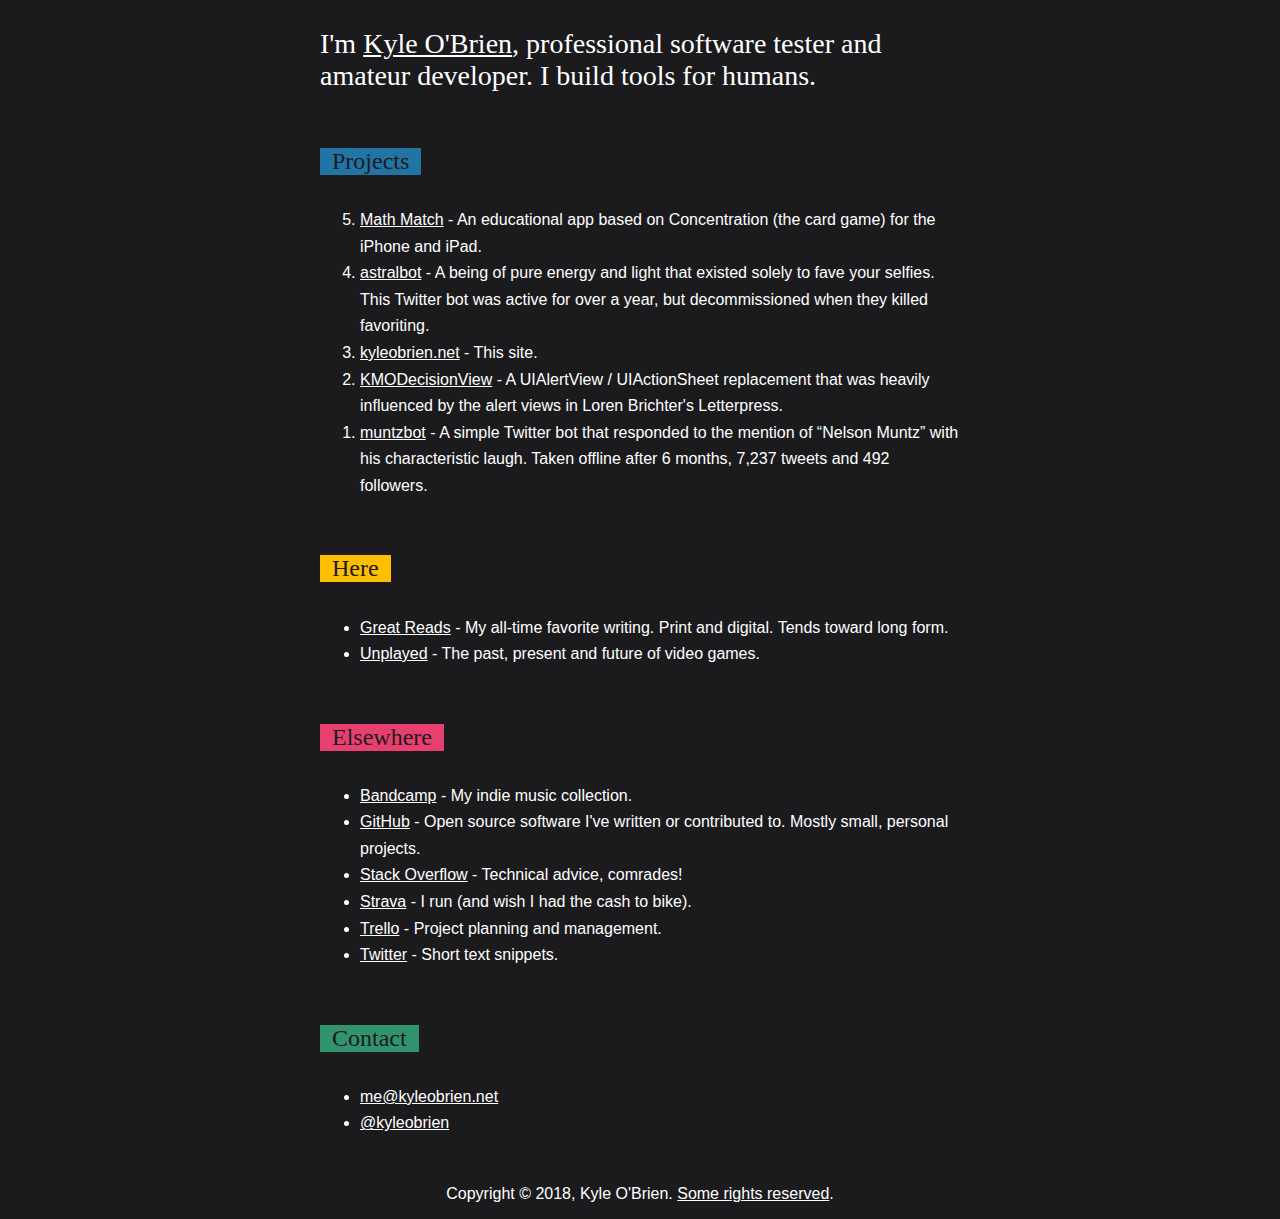
<file: index.html>
<!DOCTYPE html>
<html lang="en">
<head>
    <meta charset="utf-8">
    <title>kyleobrien.net | Home</title>
    <meta name="description" content="A personal web site.">
    <meta name="author" content="Kyle O'Brien">
    <meta name="viewport" content="width=device-width, initial-scale=1">
    <link rel="stylesheet" href="/css/default.css">
    <link rel="icon" type="image/png" href="/images/favicon.png">
</head>
<body>
    <div class="container">
        <header>
            <p>I'm <a href="http://kyleobrien.net">Kyle O'Brien</a>, professional software tester and amateur developer. I build tools for humans.</p>
        </header>
        <section>
            <h1 id="projects">Projects</h1>
            <ol id="code_list" reversed="true">
                <li><a href="https://github.com/kyleobrien/MathMatch">Math Match</a> - An educational app based on Concentration (the card game) for the iPhone and iPad.</li>
                <li><a href="https://github.com/kyleobrien/astralbot">astralbot</a> - A being of pure energy and light that existed solely to fave your selfies. This Twitter bot was active for over a year, but decommissioned when they killed favoriting.</li>
                <li><a href="https://github.com/kyleobrien/kyleobrien.net">kyleobrien.net</a> - This site.</li>
                <li><a href="https://github.com/kyleobrien/KMODecisionView">KMODecisionView</a> - A UIAlertView / UIActionSheet replacement that was heavily influenced by the alert views in Loren Brichter's Letterpress.</li>
                <li><a href="https://github.com/kyleobrien/muntzbot">muntzbot</a> - A simple Twitter bot that responded to the mention of &ldquo;Nelson Muntz&rdquo; with his characteristic laugh. Taken offline after 6 months, 7,237 tweets and 492 followers.</li>
            </ol>
        </section>
        <section>
            <h1 id="here">Here</h1>
            <ul id="here_list">
                <li><a href="/greatreads">Great Reads</a> - My all-time favorite writing. Print and digital. Tends toward long form.</li>
                <li><a href="/unplayed/">Unplayed</a> - The past, present and future of video games.</li>
            </ul>
        </section>
        <section>
            <h1 id="elsewhere">Elsewhere</h1>
            <ul id="elsewhere_list">
                <li><a href="https://bandcamp.com/kyleobrien">Bandcamp</a> - My indie music collection.</li>
 
                <li><a href="https://github.com/kyleobrien">GitHub</a> - Open source software I've written or contributed to. Mostly small, personal projects.</li>
                <li><a href="http://stackoverflow.com/users/100397/kyle-obrien">Stack Overflow</a> - Technical advice, comrades!</li>
		        <li><a href="https://www.strava.com/athletes/kyleobrien">Strava</a> - I run (and wish I had the cash to bike).</li>
                <li><a href="https://trello.com/kmobrien">Trello</a> - Project planning and management.</li>
                <li><a href="https://twitter.com/kyleobrien">Twitter</a> - Short text snippets.</li>
            </ul>
        </section>
        <section>
            <h1 id="contact">Contact</h1>
            <ul id="contact_list">
                <li><a href="mailto:me@kyleobrien.net">me@kyleobrien.net</a></li>
                <li><a href="https://twitter.com/kyleobrien">@kyleobrien</a></li>
            </ul>
        </section>
        <footer>
            <p>Copyright &copy; 2018, Kyle O'Brien. <a rel="license external" href="http://creativecommons.org/licenses/by/4.0/" xmlns:cc="http://creativecommons.org/ns#" href="http://kyleobrien.net" property="cc:attributionName" rel="cc:attributionURL" title="All content on this site is available under a Creative Commons license.">Some rights reserved</a>.</p>
        </footer>
    </div>
</body>
</html>
</file>
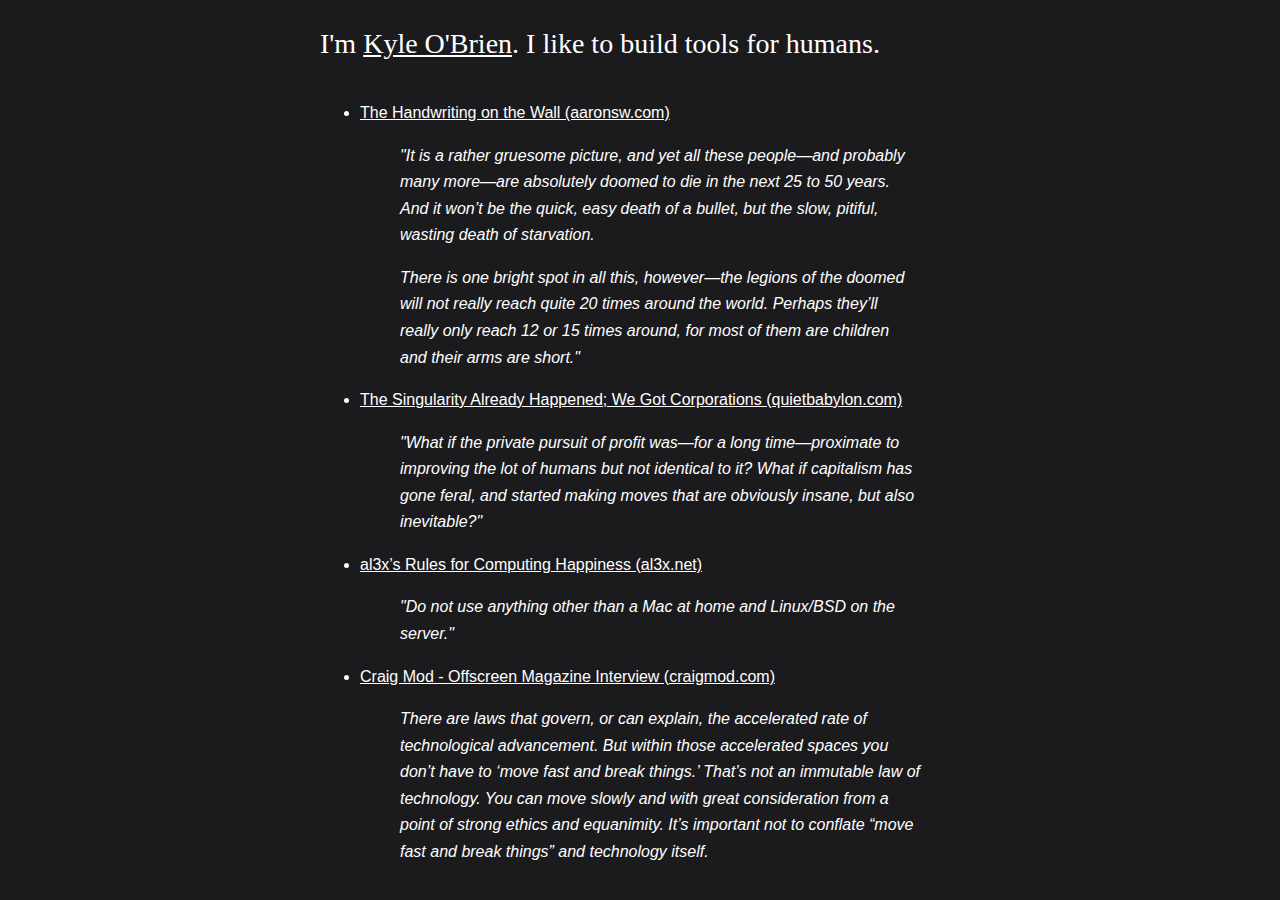
<file: greatreads/index.html>
<!DOCTYPE html>
<html lang="en">
<head>
    <meta charset="utf-8">
    <title>kyleobrien.net | Great Reads</title>
    <meta name="description" content="A personal web site.">
    <meta name="author" content="Kyle O'Brien">
    <meta name="viewport" content="width=device-width, initial-scale=1">
    <link rel="stylesheet" href="/css/default.css">
    <link rel="icon" type="image/png" href="/images/favicon.png">
</head>
<body>
    <div class="container">
        <header>
            <p>I'm <a href="http://kyleobrien.net">Kyle O'Brien</a>. I like to build tools for humans.</p>
        </header>
        <section>
            <ul>
                <li>
                    <a href="http://www.aaronsw.com/weblog/handwritingwall"</a>The Handwriting on the Wall (aaronsw.com)</a>
                    <blockquote>
                        <p>"It is a rather gruesome picture, and yet all these people—and probably many more—are absolutely doomed to die in the next 25 to 50 years. And it won’t be the quick, easy death of a bullet, but the slow, pitiful, wasting death of starvation.</p>
                        <p>There is one bright spot in all this, however—the legions of the doomed will not really reach quite 20 times around the world. Perhaps they’ll really only reach 12 or 15 times around, for most of them are children and their arms are short."</p>
                    </blockquote>
                </li>
                <li>
                    <a href="http://mini.quietbabylon.com/post/44276219648/the-singularity-already-happened-we-got-corporations">The Singularity Already Happened; We Got Corporations (quietbabylon.com)</a>
                    <blockquote>
                        <p>"What if the private pursuit of profit was—for a long time—proximate to improving the lot of humans but not identical to it? What if capitalism has gone feral, and started making moves that are obviously insane, but also inevitable?"</p>
                    </blockquote>
                </li>
                <li>
                    <a href="https://al3x.net/2008/09/08/al3xs-rules-for-computing-happiness.html">al3x’s Rules for Computing Happiness (al3x.net)</a>
                    <blockquote><p>"Do not use anything other than a Mac at home and Linux/BSD on the server."</p></blockquote>
                </li>
                <li>
                    <a href="https://craigmod.com/essays/offscreen_interview/">Craig Mod - Offscreen Magazine Interview (craigmod.com)</a>
                    <blockquote><p>There are laws that govern, or can explain, the accelerated rate of technological advancement. But within those accelerated spaces you don’t have to ‘move fast and break things.’ That’s not an immutable law of technology. You can move slowly and with great consideration from a point of strong ethics and equanimity. It’s important not to conflate “move fast and break things” and technology itself.</p></blockquote>
                </li>
            </ul>
        </section>
    </div>
</body>
</html>
</file>
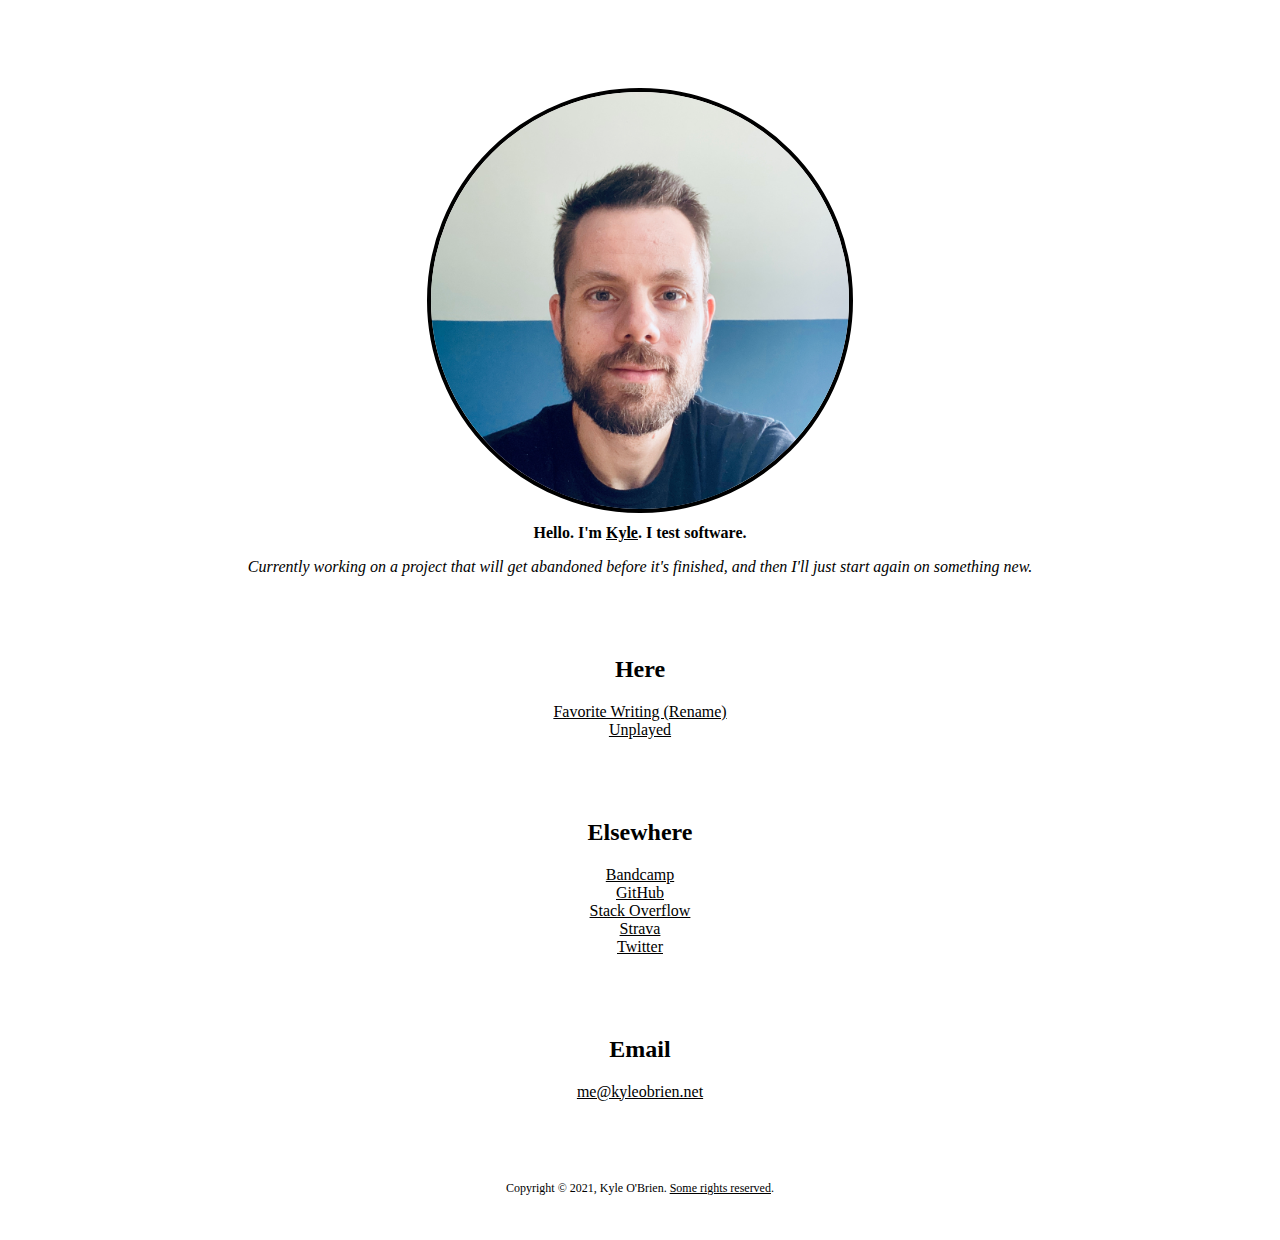
<file: newhotness/index.html>
<!DOCTYPE html>
<html lang="en">
	<head>
		<title>kyleobrien.net | Home</title>
		<meta charset="utf-8">
		<meta name="author" content="Kyle O'Brien">
    	<meta name="description" content="A personal web site.">
    	<meta name="viewport" content="width=device-width, initial-scale=1.0">
		<link rel="stylesheet" href="/css/main.css?15" />
		<link rel="icon" type="image/png" href="/images/favicon.png">
	</head>
	<body>
		<div id="container">
			<header>
				<img id="headshot" src="headshot.jpg" />
				<h1 id="summary">Hello. I'm <a href="http://kyleobrien.net">Kyle</a>. I test software.</h1>
				<p id="currently">Currently working on a project that will get abandoned before it's finished, and then I'll just start again on something new.</p>
			</header>
			<section>
            	<h2>Here</h2>
            	<ul class="list_of_links"
                	<li><a href="/greatreads">Favorite Writing (Rename)</a></li>
                	<li><a href="/unplayed/">Unplayed</a></li>
            	</ul>
        	</section>
			<section>
            	<h2>Elsewhere</h2>
            	<ul class="list_of_links">
                	<li><a href="https://bandcamp.com/kyleobrien">Bandcamp</a></li>
                	<li><a href="https://github.com/kyleobrien">GitHub</a></li>
                	<li><a href="http://stackoverflow.com/users/100397/kyle-obrien">Stack Overflow</a></li>
		        	<li><a href="https://www.strava.com/athletes/kyleobrien">Strava</a></li>
                	<li><a href="https://twitter.com/kyleobrien">Twitter</a></li>
                </ul>
            </section>
            <section>
            	<h2>Email</h2>
            	<ul class="list_of_links">
                	<li><a href="mailto:me@kyleobrien.net">me@kyleobrien.net</a></li>
                </ul>
        	</section>
			<footer>
            	<p>Copyright &copy; 2021, Kyle O&apos;Brien. <a rel="license external" href="http://creativecommons.org/licenses/by/4.0/" xmlns:cc="http://creativecommons.org/ns#" href="http://kyleobrien.net" property="cc:attributionName" rel="cc:attributionURL" title="All content on this site is available under a Creative Commons license.">Some rights reserved</a>.</p>
        	</footer>
		</div>
	</body>
</html>
</file>
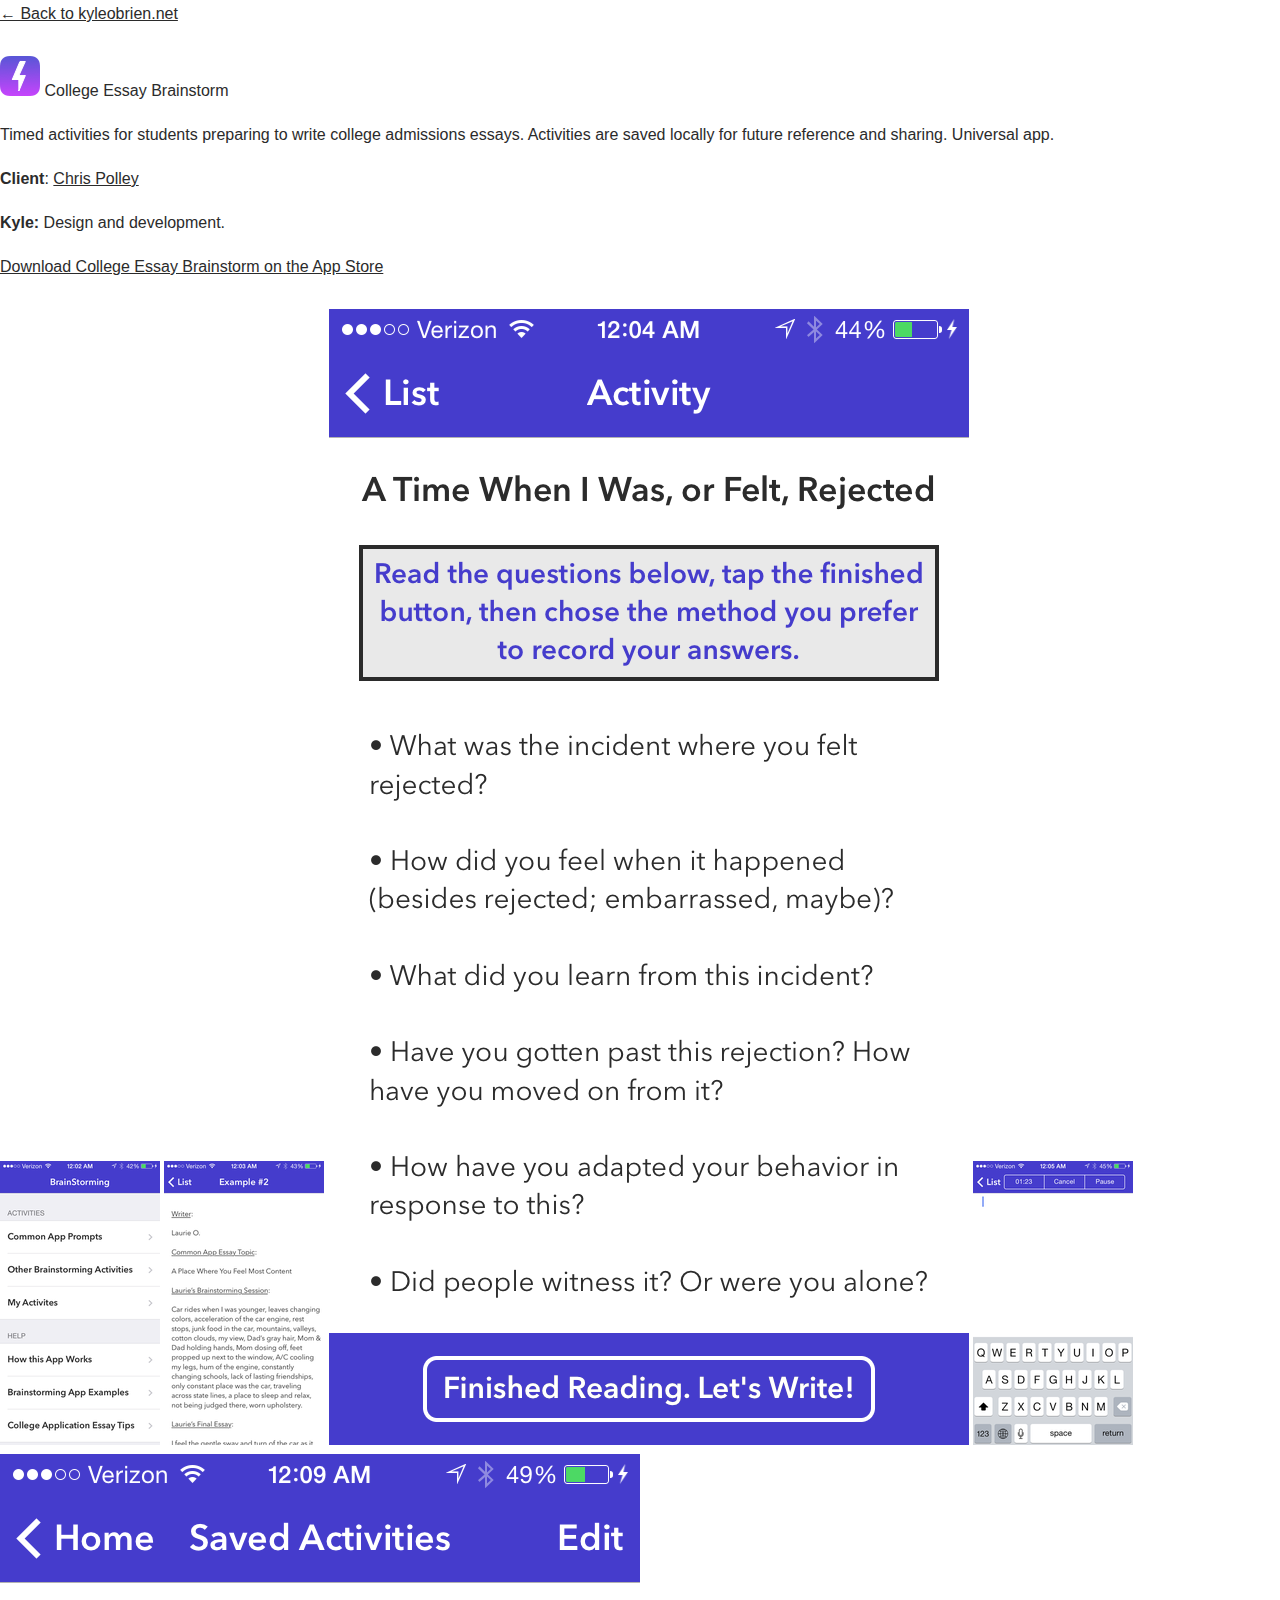
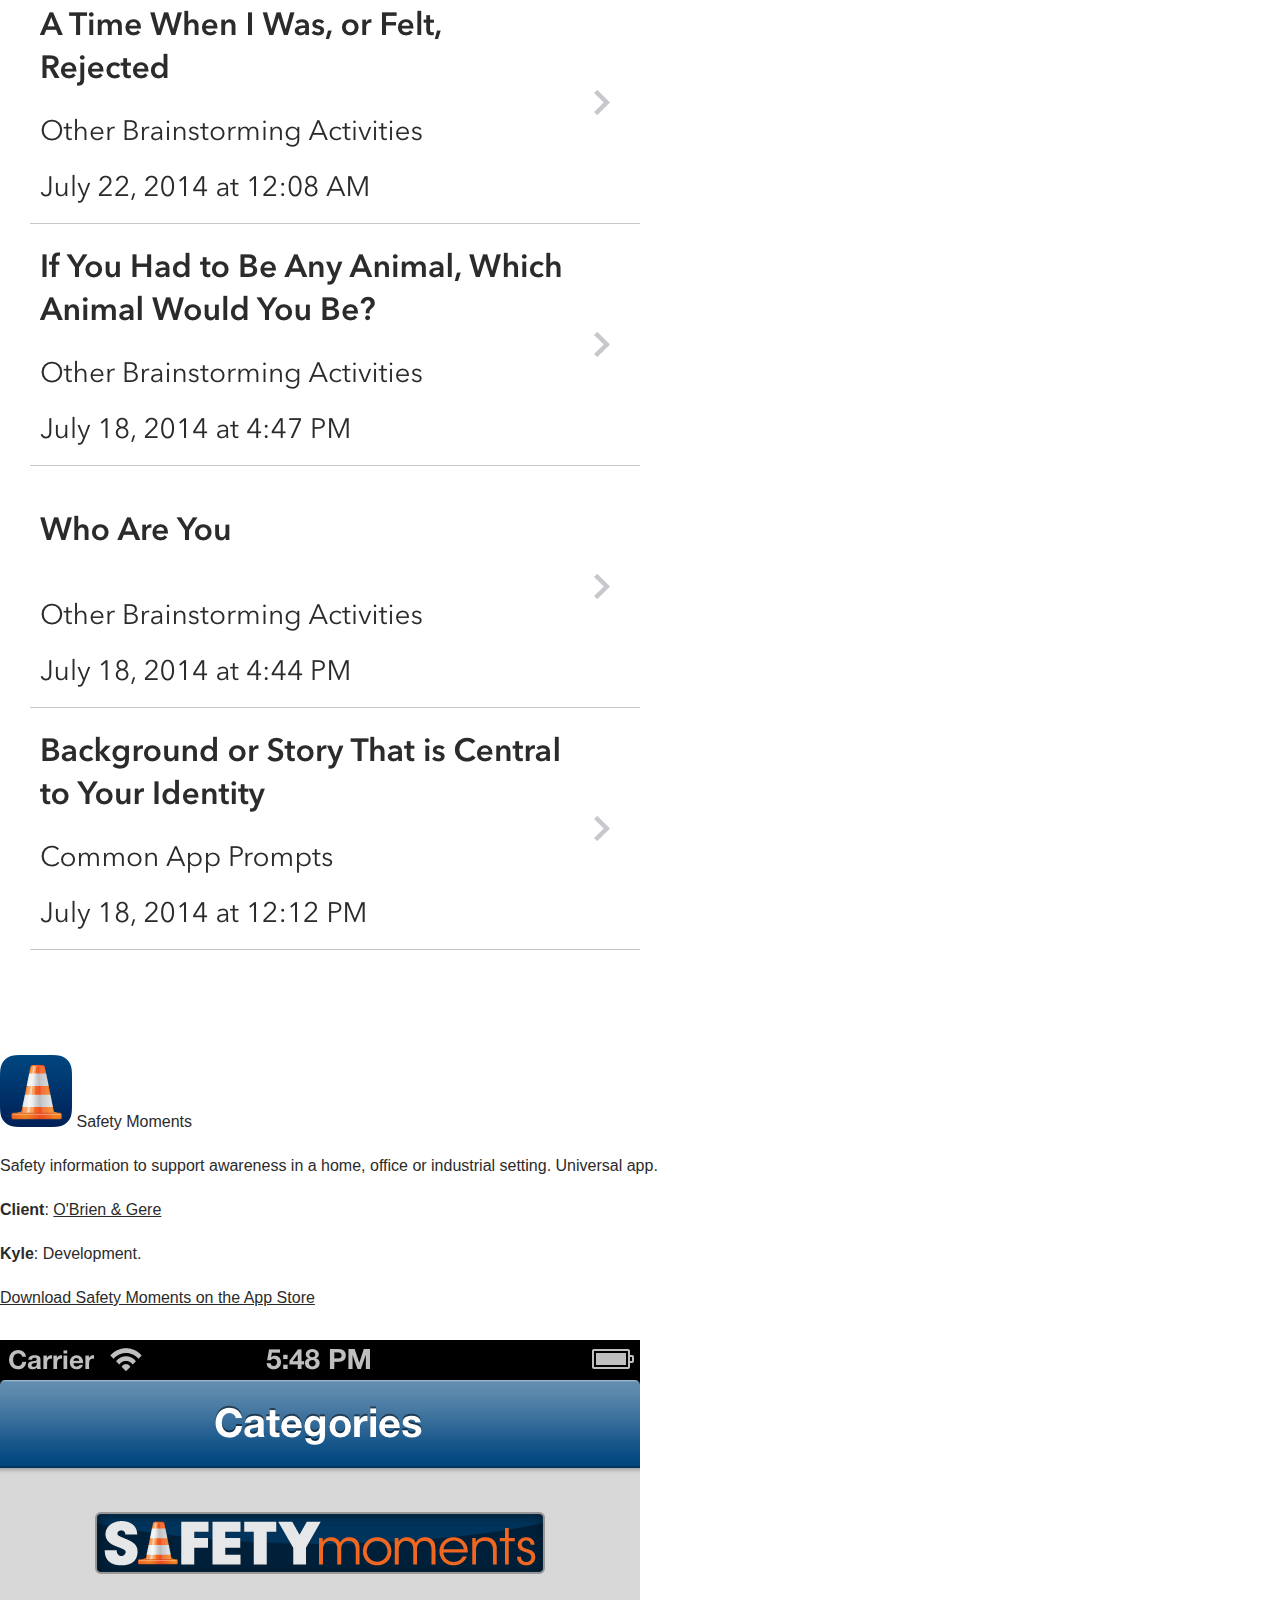
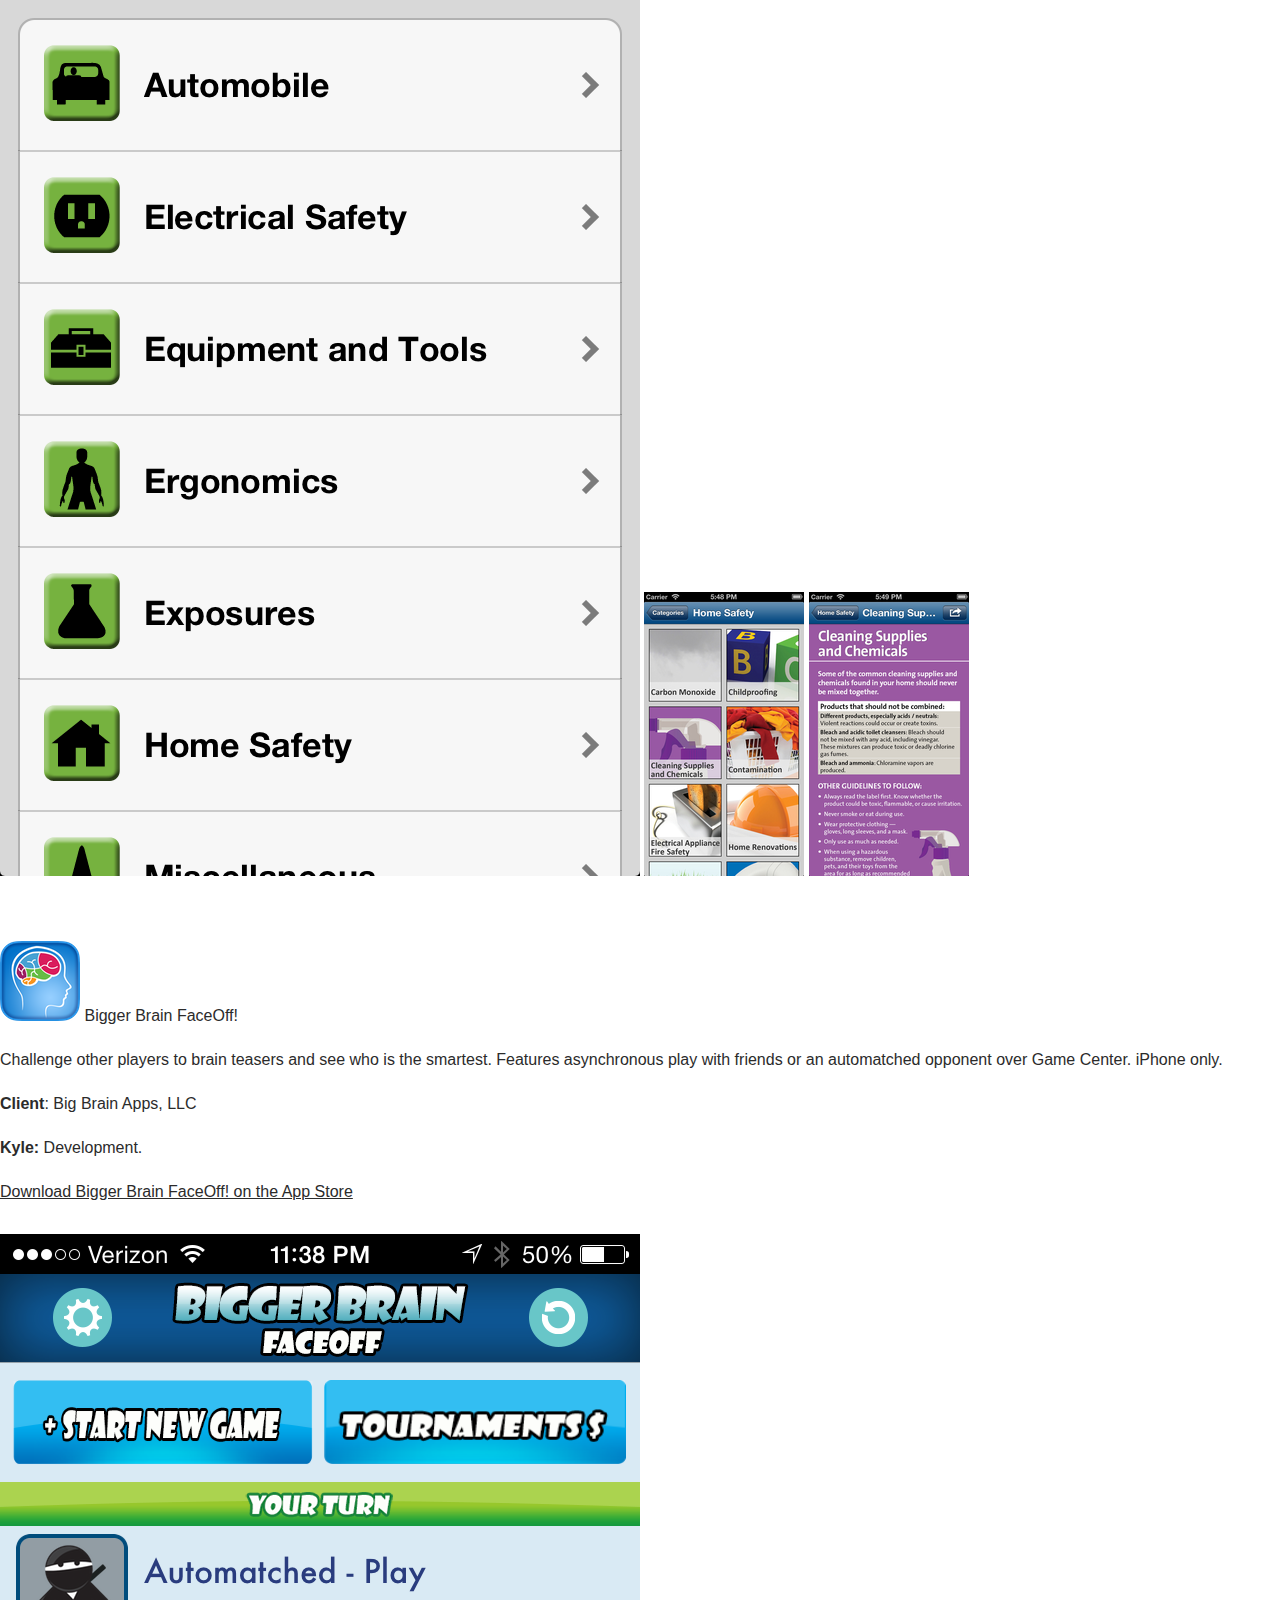
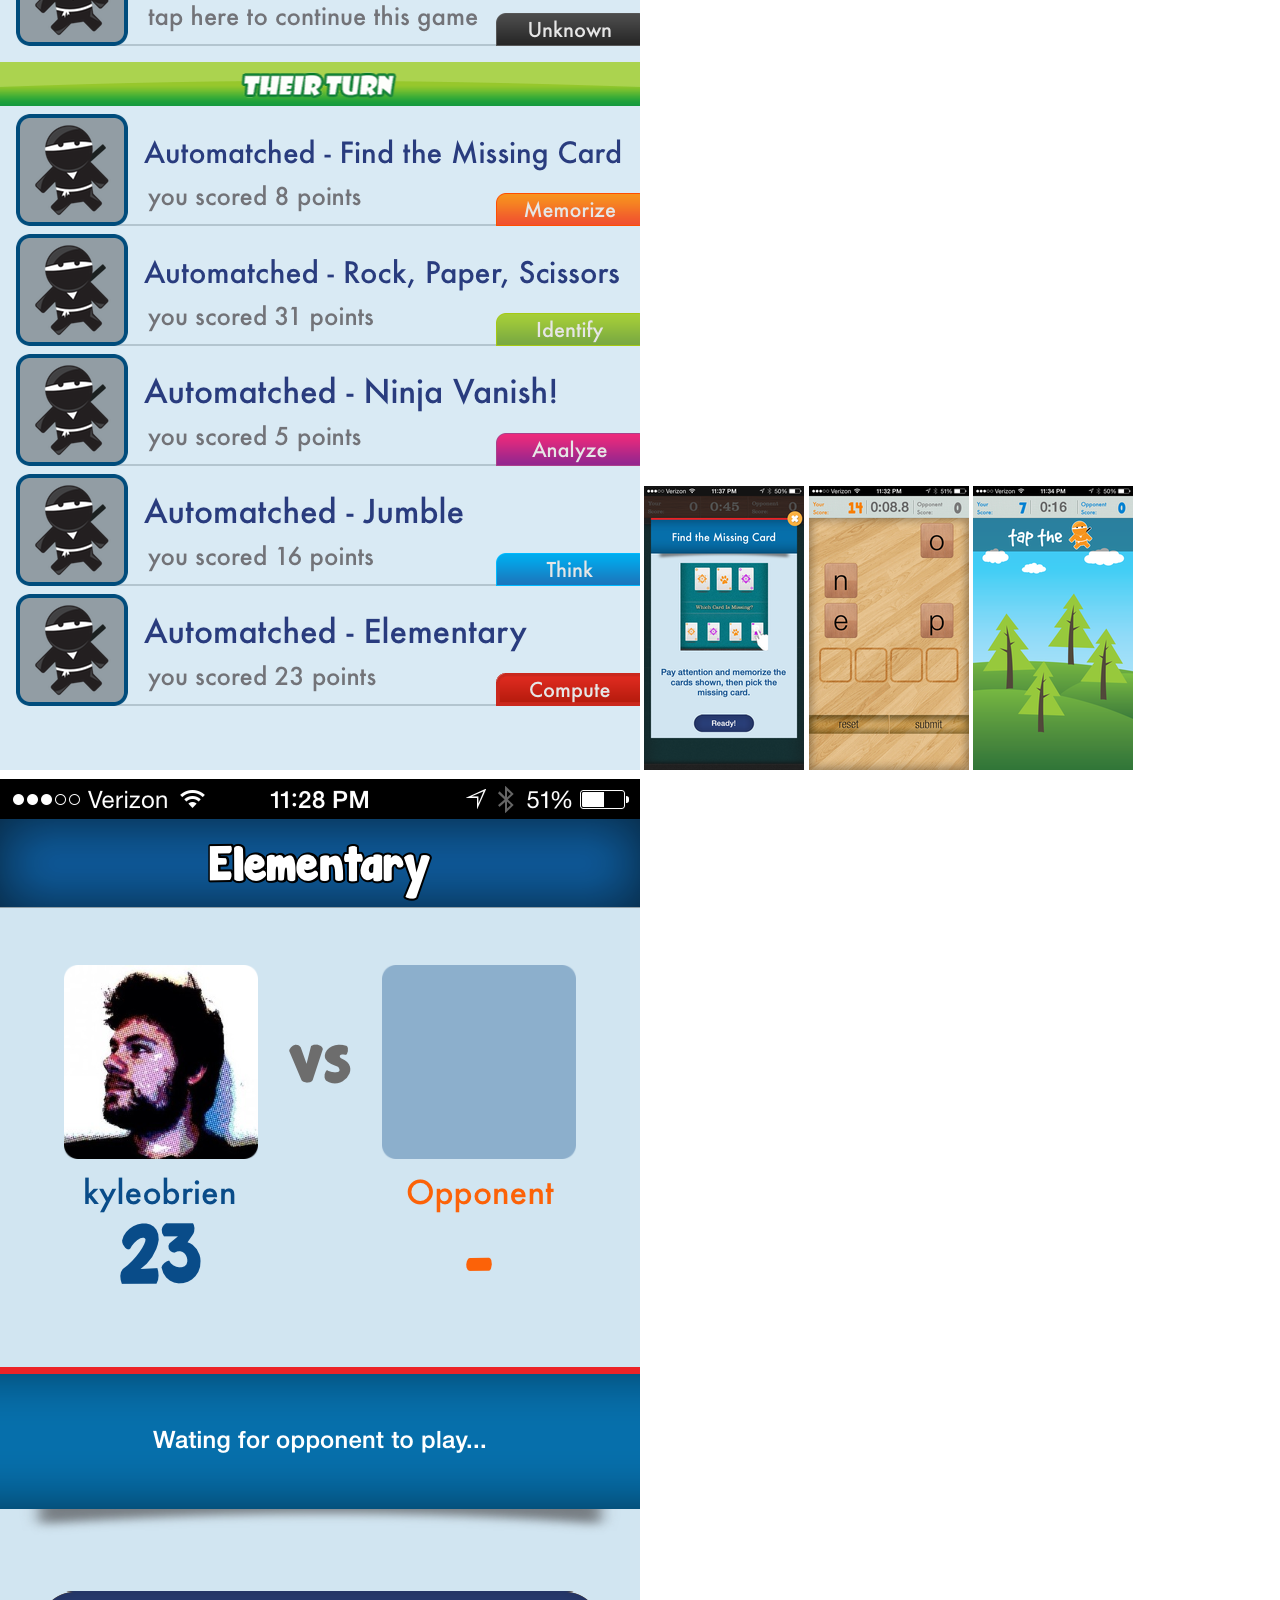
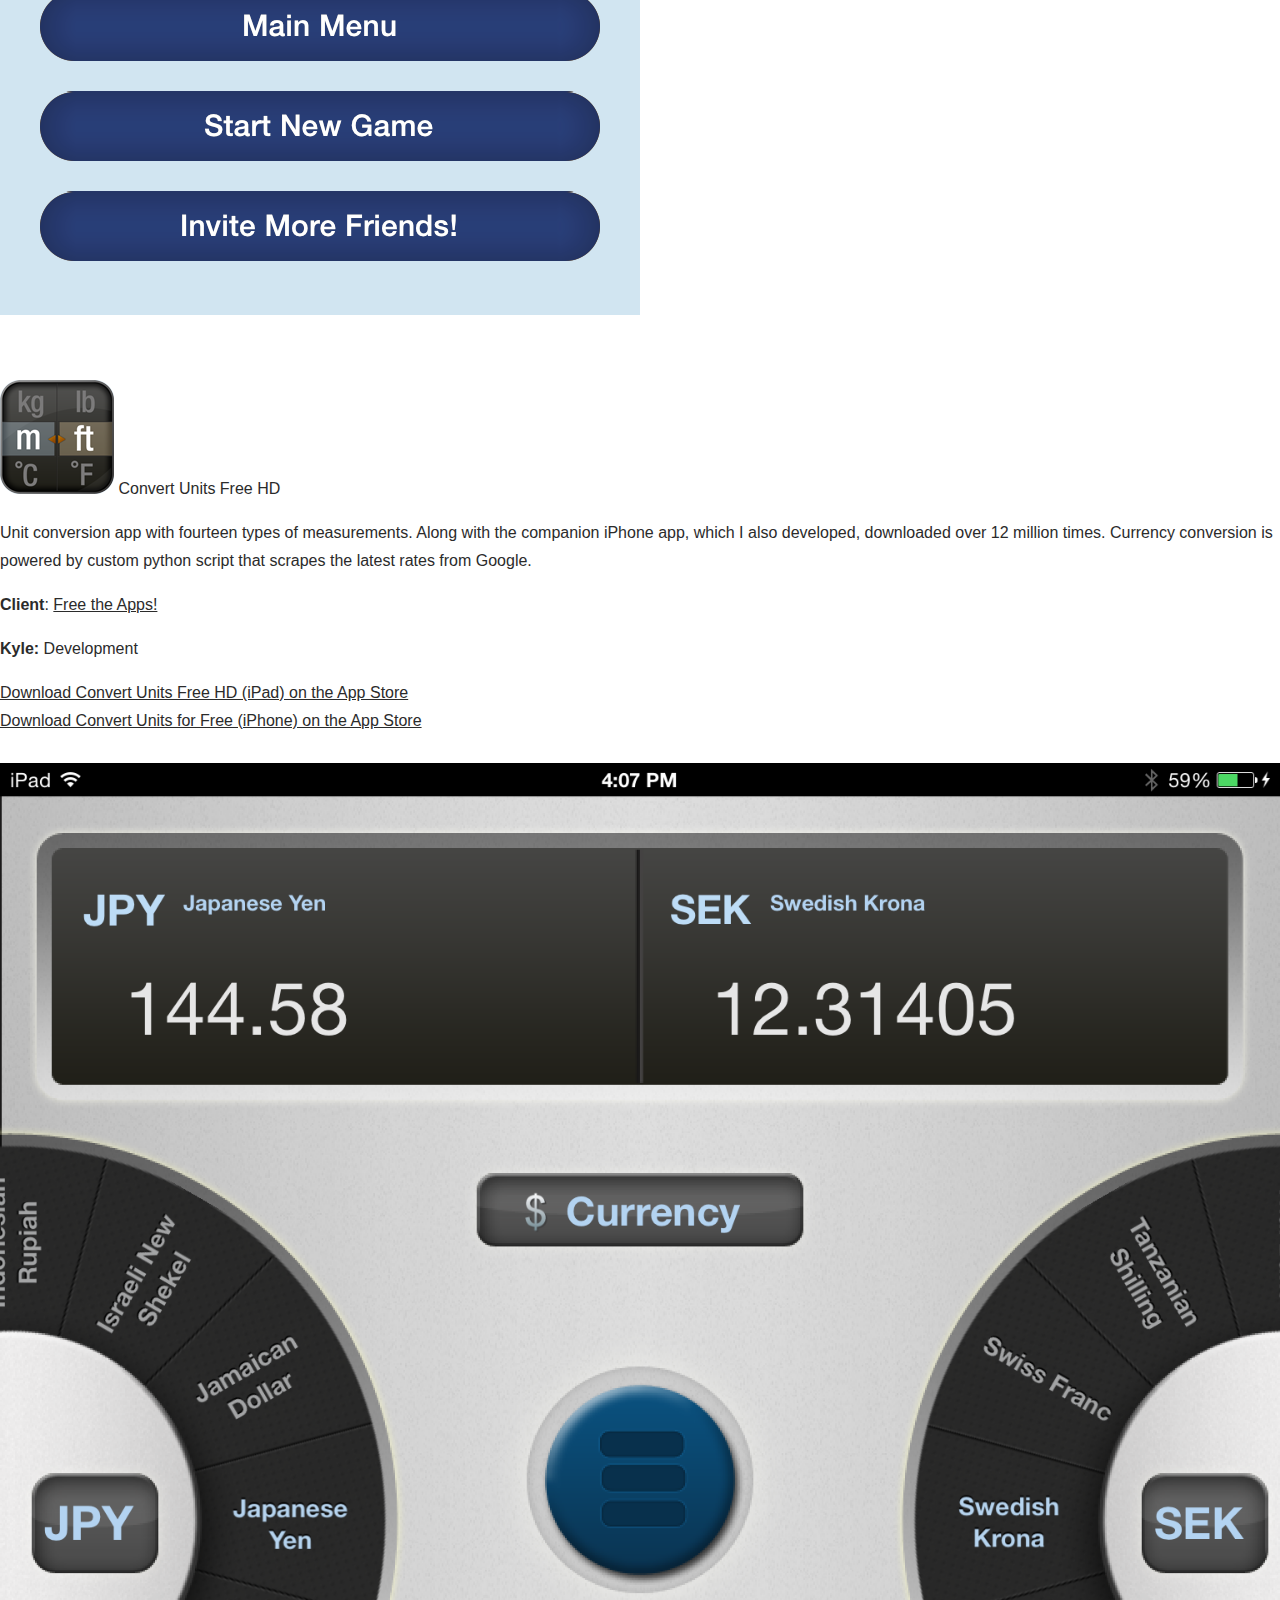
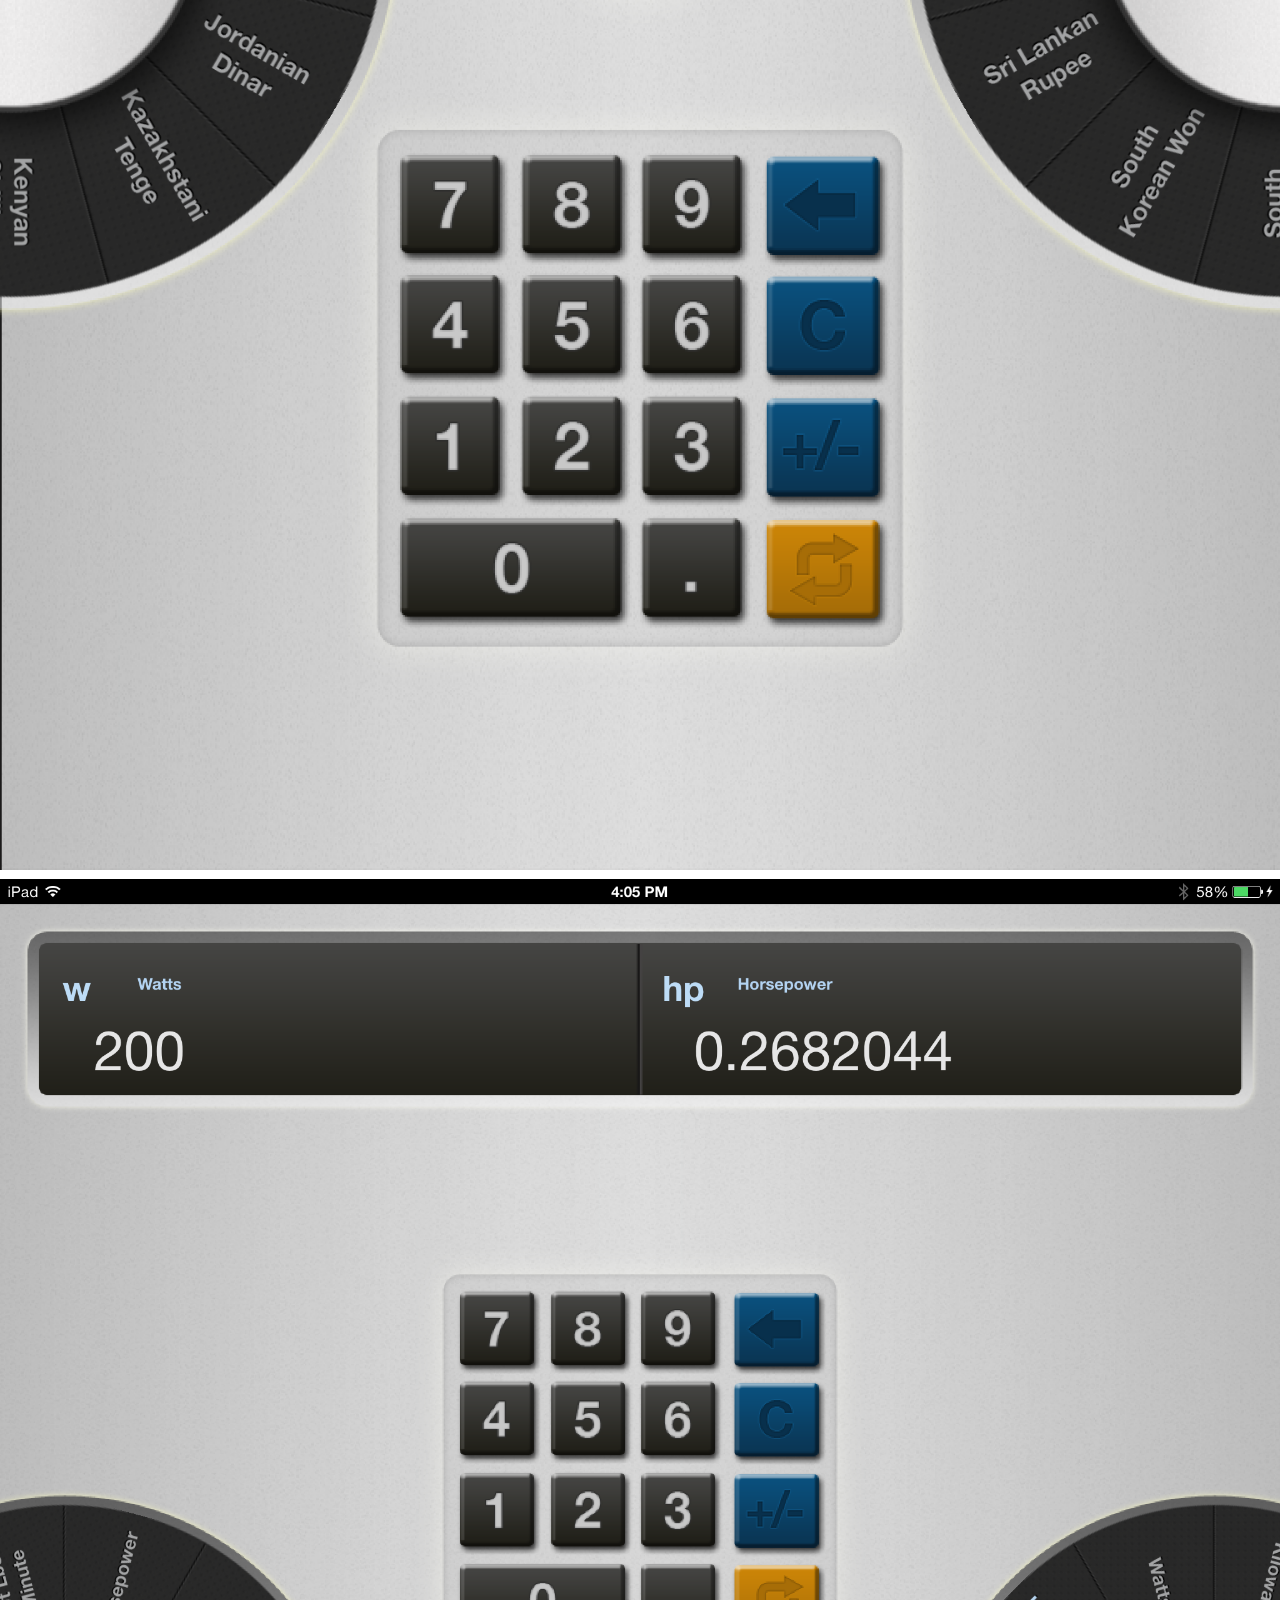
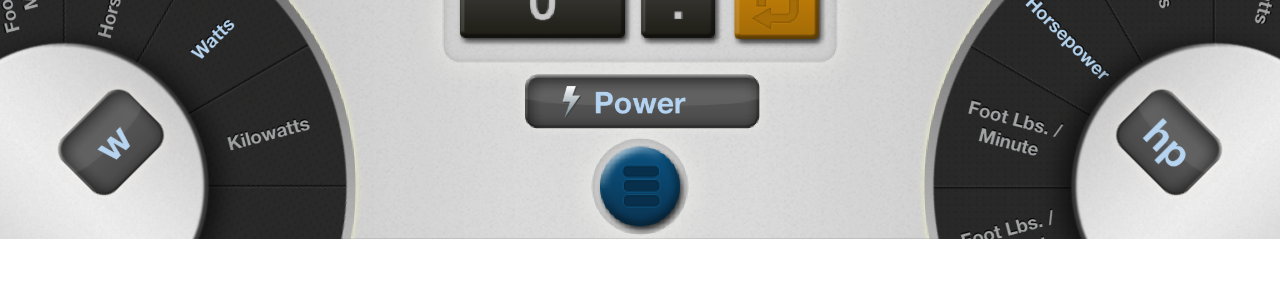
<file: portfolio/index.html>
<!DOCTYPE html>
<html lang="en">
	<head>
		<link rel="shortcut icon" href="../favicon.ico?v=3" />
		<link rel="stylesheet" type="text/css" href="../main.css" />
		<meta charset="utf-8">
		<meta name="viewport" content="width=device-width">
		<title>Kyle O&rsquo;Brien - Portfolio</title>
	</head>
	<body id="portfolio">
		<a id="backlink" href="http://kyleobrien.net">&larr; Back to kyleobrien.net</a>
		
		<br />
		<br />
		
		<div class="portfolio_app">
			<img class="portfolio_app_icon" src="app_icon_brainstorm.png" />
			<span class="portfolio_app_title">College Essay Brainstorm</span>
			
			<div class="portfolio_app_description">
				<p>Timed activities for students preparing to write college admissions essays. Activities are saved locally for future reference and sharing. Universal app.</p>
				<p><strong>Client</strong>: <a href="http://www.teachinginternationally.com">Chris Polley</a></p>
				<p><strong>Kyle:</strong> Design and development.</p>
				<a href="">Download College Essay Brainstorm on the App Store</a>
			</div>

			<br />
			
			<a href="app_screenshots_brainstorm/1_full.png"><img class="portfolio_app_screenshot" src="app_screenshots_brainstorm/1.png" /></a>
			<a href="app_screenshots_brainstorm/2_full.png"><img class="portfolio_app_screenshot" src="app_screenshots_brainstorm/2.png" /></a>
			<a href="app_screenshots_brainstorm/3_full.png"><img class="portfolio_app_screenshot" src="app_screenshots_brainstorm/3.png" /></a>
			<a href="app_screenshots_brainstorm/4_full.png"><img class="portfolio_app_screenshot" src="app_screenshots_brainstorm/4.png" /></a>
			<a href="app_screenshots_brainstorm/5_full.png"><img class="portfolio_app_screenshot" src="app_screenshots_brainstorm/5.png" /></a>
		</div>
		
		<br />
		<br />
		
		<div class="portfolio_app">
			<img class="portfolio_app_icon" src="app_icon_safetymoments.png" />
			<span class="portfolio_app_title">Safety Moments</span>
			
			<div class="portfolio_app_description">
				<p>Safety information to support awareness in a home, office or industrial setting. Universal app.</p>
				<p><strong>Client</strong>: <a href="http://www.obg.com">O'Brien & Gere</a></p>
				<p><strong>Kyle</strong>: Development.</p>
				<a href="https://itunes.apple.com/us/app/safetymoments/id543203746?mt=8">Download Safety Moments on the App Store</a>
			</div>
		
			<br />
			
			<a href="app_screenshots_safetymoments/1_full.png"><img class="portfolio_app_screenshot" src="app_screenshots_safetymoments/1.png" /></a>
			<a href="app_screenshots_safetymoments/2_full.png"><img class="portfolio_app_screenshot" src="app_screenshots_safetymoments/2.png" /></a>
			<a href="app_screenshots_safetymoments/3_full.png"><img class="portfolio_app_screenshot" src="app_screenshots_safetymoments/3.png" /></a>
		</div>
		
		<br />
		<br />
		
		<div class="portfolio_app">
			<img class="portfolio_app_icon" src="app_icon_biggerbrain.png" />
			<span class="portfolio_app_title">Bigger Brain FaceOff!</span>
			
			<div class="portfolio_app_description">
				<p>Challenge other players to brain teasers and see who is the smartest. Features asynchronous play with friends or an automatched opponent over Game Center. iPhone only.</p>
				<p><strong>Client</strong>: Big Brain Apps, LLC</p>
				<p><strong>Kyle:</strong> Development.</p>
				<a href="https://itunes.apple.com/us/app/bigger-brain-faceoff!/id723169198?mt=8">Download Bigger Brain FaceOff! on the App Store</a>
			</div>
		
			<br />
			
			<a href="app_screenshots_biggerbrain/1_full.png"><img class="portfolio_app_screenshot" src="app_screenshots_biggerbrain/1.png" /></a>
			<a href="app_screenshots_biggerbrain/2_full.png"><img class="portfolio_app_screenshot" src="app_screenshots_biggerbrain/2.png" /></a>
			<a href="app_screenshots_biggerbrain/3_full.png"><img class="portfolio_app_screenshot" src="app_screenshots_biggerbrain/3.png" /></a>
			<a href="app_screenshots_biggerbrain/4_full.png"><img class="portfolio_app_screenshot" src="app_screenshots_biggerbrain/4.png" /></a>
			<a href="app_screenshots_biggerbrain/5_full.png"><img class="portfolio_app_screenshot" src="app_screenshots_biggerbrain/5.png" /></a>
		</div>
		
		<br />
		<br />
		
		<div class="portfolio_app">
			<img class="portfolio_app_icon" src="app_icon_convertunitshd.png" />
			<span class="portfolio_app_title">Convert Units Free HD</span>
			
			<div class="portfolio_app_description">
				<p>Unit conversion app with fourteen types of measurements. Along with the companion iPhone app, which I also developed, downloaded over 12 million times. Currency conversion is powered by custom python script that scrapes the latest rates from Google.</p>
				<p><strong>Client</strong>: <a href="http://www.freetheapps.com">Free the Apps!</a></p>
				<p><strong>Kyle:</strong> Development</p>
				<a href="https://itunes.apple.com/us/app/convert-units-free-hd/id400116711?mt=8">Download Convert Units Free HD (iPad) on the App Store</a><br />
				<a href="https://itunes.apple.com/us/app/convert-units-for-free-1-unit/id337224035?mt=8">Download Convert Units for Free (iPhone) on the App Store</a>
			</div>
		
			<br />
			
			<a href="app_screenshots_convertunitshd/1_full.png"><img class="portfolio_app_screenshot" src="app_screenshots_convertunitshd/1.png" /></a>
			<a href="app_screenshots_convertunitshd/2_full.png"><img class="portfolio_app_screenshot" src="app_screenshots_convertunitshd/2.png" /></a>
		</div>
		
		<br />
		<br />
	</body>
</html>
</file>
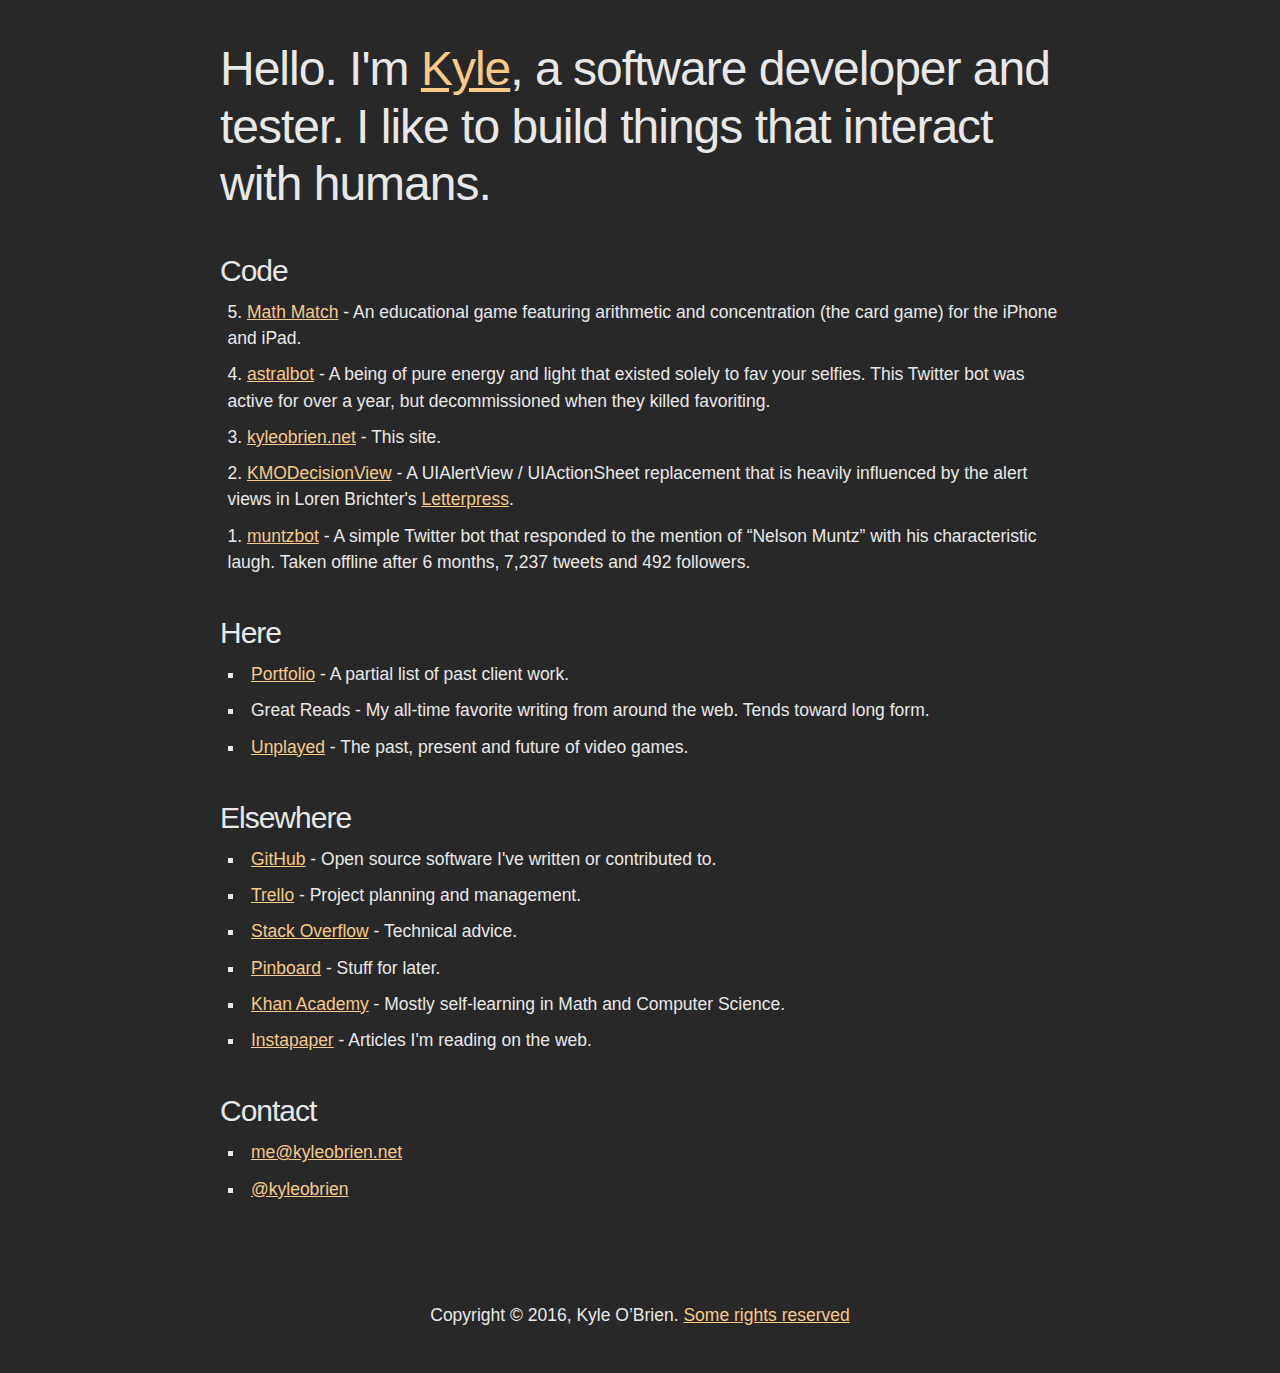
<file: v16/index.html>
<!DOCTYPE html>
<html lang="en">
<head>
    <meta charset="utf-8">
    <title>kyleobrien.net | Home</title>
    <meta name="description" content="Personal web site for Kyle O'Brien.">
    <meta name="author" content="Kyle O'Brien">
    <meta name="viewport" content="width=device-width, initial-scale=1">
    <link rel="stylesheet" href="css/normalize.css">
    <link rel="stylesheet" href="css/skeleton.css">
    <link rel="icon" type="image/png" href="images/favicon.png">
</head>
<body>
    <div class="container">
        <header>
            <h1>Hello. I'm <a href="http://kyleobrien.net">Kyle</a>, a software developer and tester. I like to build things that interact with humans.</h1>
        </header>
        <section>
            <h2>Code</h2>
            <ol id="code_list "reversed="true">
                <li><a href="https://github.com/kyleobrien/MathMatch">Math Match</a> - An educational game featuring arithmetic and concentration (the card game) for the iPhone and iPad.</li>
                <li><a href="https://github.com/kyleobrien/astralbot">astralbot</a> - A being of pure energy and light that existed solely to fav your selfies. This Twitter bot was active for over a year, but decommissioned when they killed favoriting.</li>
                <li><a href="https://github.com/kyleobrien/kyleobrien.net">kyleobrien.net</a> - This site.</li>
                <li><a href="https://github.com/kyleobrien/KMODecisionView">KMODecisionView</a> - A UIAlertView / UIActionSheet replacement that is heavily influenced by the alert views in Loren Brichter's <a href="http://www.atebits.com/letterpress/">Letterpress</a>.</li>
                <li><a href="https://github.com/kyleobrien/muntzbot">muntzbot</a> - A simple Twitter bot that responded to the mention of &ldquo;Nelson Muntz&rdquo; with his characteristic laugh. Taken offline after 6 months, 7,237 tweets and 492 followers.</li>
            </ol>
        </section>
        <section>
            <h2>Here</h2>
            <ul id="here_list">
                <li><a href="http://kyleobrien.net/portfolio/">Portfolio</a> - A partial list of past client work.</li>
                <li>Great Reads - My all-time favorite writing from around the web. Tends toward long form.</li>
                <li><a href="http://kyleobrien.net/unplayed/">Unplayed</a> - The past, present and future of video games.</li>
            </ul>
        </section>
        <section>
            <h2>Elsewhere</h2>
            <ul id="elsewhere_list">
                <li><a href="https://github.com/kyleobrien">GitHub</a> - Open source software I've written or contributed to.</li>
                <li><a href="https://trello.com/kmobrien">Trello</a> - Project planning and management.</li>
                <li><a href="http://stackoverflow.com/users/100397/kyle-obrien">Stack Overflow</a> - Technical advice.</li>
                <li><a href="https://pinboard.in/u:kyleobrien">Pinboard</a> - Stuff for later.</li>
                <li><a href="https://www.khanacademy.org/profile/kyleobrien/">Khan Academy</a> - Mostly self-learning in Math and Computer Science.</li>
                <li><a href="https://www.instapaper.com/p/kyleobrien">Instapaper</a> - Articles I'm reading on the web.</li>
            </ul>
        </section>
        <section>
            <h2>Contact</h2>
            <ul id="contact_list">
                <li><a href="mailto:me@kyleobrien.net">me@kyleobrien.net</a></li>
                <li><a href="https://twitter.com/kyleobrien">@kyleobrien</a></li>
            </ul>
        </section>
        <footer>
            <p>Copyright &copy; 2016, Kyle O&rsquo;Brien. <a rel="license external" href="http://creativecommons.org/licenses/by/4.0/" xmlns:cc="http://creativecommons.org/ns#" href="http://kyleobrien.net" property="cc:attributionName" rel="cc:attributionURL" title="All content on this site is available under a Creative Commons license.">Some rights reserved</a></p>
        </footer>
    </div>
</body>
</html>
</file>
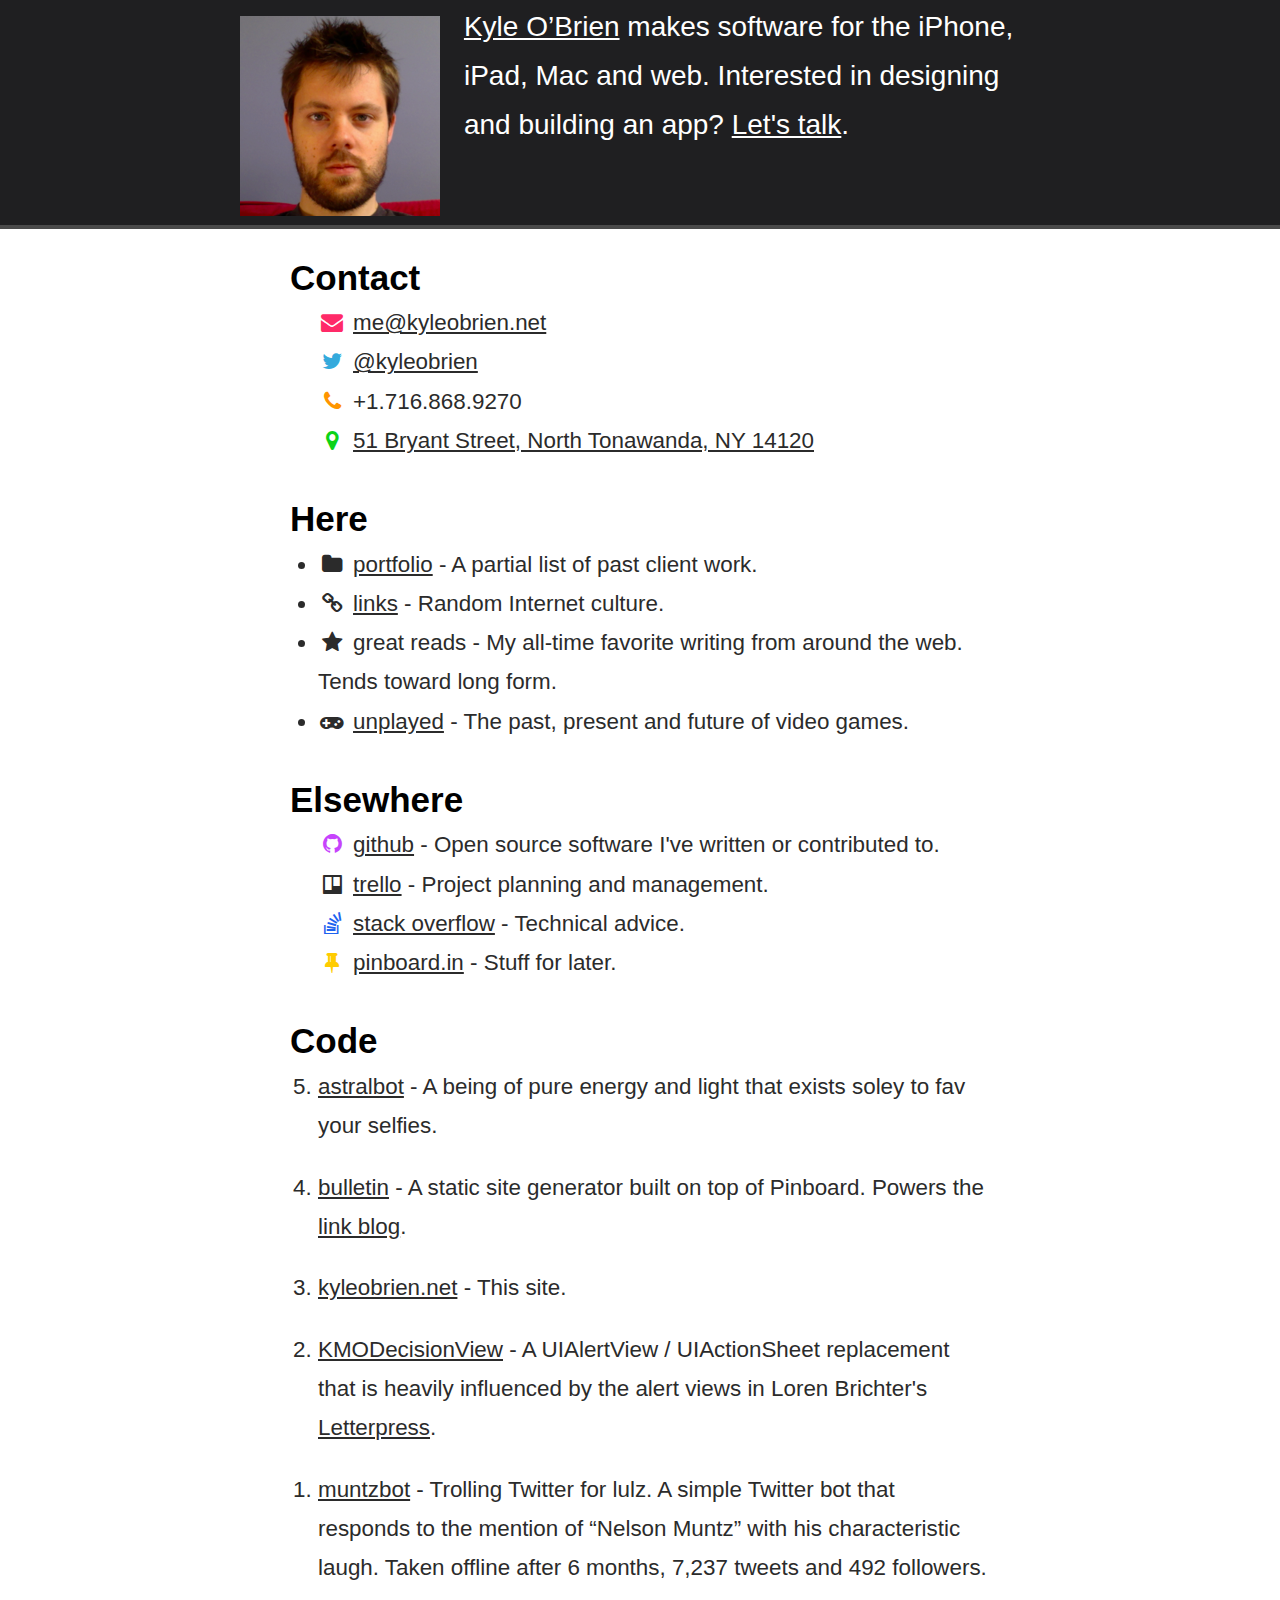
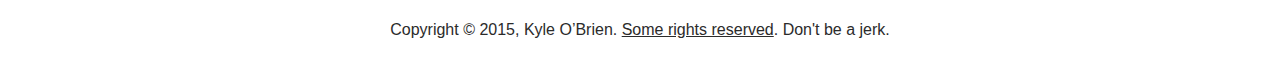
<file: index2.html>
<!DOCTYPE html>
<html lang="en">
	<head>
		<link rel="shortcut icon" href="http://kyleobrien.net/favicon.ico?v=3" />
        <link rel="stylesheet" type="text/css" href="main.css" />
        <link rel="apple-touch-icon-precomposed" href="touch-icon-iphone-precomposed.png">
        <link rel="apple-touch-icon-precomposed" sizes="72x72" href="touch-icon-ipad-precomposed.png">
        <link rel="apple-touch-icon-precomposed" sizes="114x114" href="touch-icon-iphone-retina-precomposed.png">
        <link rel="apple-touch-icon-precomposed" sizes="144x144" href="touch-icon-ipad-retina-precomposed.png">
        <link rel="stylesheet" href="font-awesome-4.1.0/css/font-awesome.min.css">
        <meta charset="utf-8">
        <meta name="viewport" content="width=device-width">
        <meta name="apple-mobile-web-app-title" content="Kyle" />
        <title>Kyle O&rsquo;Brien</title>
    </head>
    <body>
	    <div id="hero_background">
		    <div id="hero_content">
			    <div id="hero_content_left">
			    		<img id="headshot" alt="headshot" src="headshot.png" />
			    	</div>
			    	<div id="hero_content_right">
			    		<p id="hero_description"><a href="http://kyleobrien.net">Kyle O&rsquo;Brien</a> makes software for the iPhone, iPad, Mac and web. Interested in designing and building an app? <a href="mailto:me@kyleobrien.net">Let's talk</a>.</p>
				</div>
	    		</div>
		</div>
		<div id="main_content">
			<section>
				<h1>Contact</h1>
				<ul id="contact_list">
					<li><i class="fa fa-envelope fa-fw"></i> <a href="mailto:me@kyleobrien.net">me@kyleobrien.net</a></li>
					<li><i class="fa fa-twitter fa-fw"></i> <a href="https://twitter.com/kyleobrien">@kyleobrien</a></li>
					<li><i class="fa fa-phone fa-fw"></i> +1.716.868.9270</li>
				  	<li><i class="fa fa-map-marker fa-fw"></i> <a href=http://www.openstreetmap.org/?mlat=43.0249&mlon=-78.8660#map=15/43.0249/-78.8660>51 Bryant Street, North Tonawanda, NY 14120</a></li>
				</ul>
			</section>
			<section>
				<h1>Here</h1>
				<ul id="here_list">
					<li><i class="fa fa-folder fa-fw"></i> <a href="portfolio/">portfolio</a> - A partial list of past client work.</li>
					<li><i class="fa fa-link fa-fw"></i> <a href="links/">links</a> - Random Internet culture.</li>
					<li><i class="fa fa-star fa-fw"></i> <span>great reads - My all-time favorite writing from around the web. Tends toward long form.</span></li>
					<li><i class="fa fa-gamepad fa-fw"></i> <a href="http://kyleobrien.net/unplayed/">unplayed</a> - The past, present and future of video games.</li>
				</ul>
			</section>
			<section>
				<h1>Elsewhere</h1>
				<ul id="elsewhere_list">
					<li><i class="fa fa-github fa-fw"></i> <a href="https://github.com/kyleobrien">github</a> - Open source software I've written or contributed to.</li>
					<li><i class="fa fa-trello fa-fw"></i> <a href="https://trello.com/kmobrien">trello</a> - Project planning and management.</li>
					<li><i class="fa fa-stack-overflow fa-fw"></i> <a href="http://stackoverflow.com/users/100397/kyle-obrien">stack overflow</a> - Technical advice.</li>
					<li><i class="fa fa-thumb-tack fa-fw"></i> <a href="https://pinboard.in/u:kyleobrien">pinboard.in</a> - Stuff for later.</li>
				</ul>
			</section>
			<section>
				<h1>Code</h1>
				<ol id="code_list" reversed="true">
					<li><a href="https://github.com/kyleobrien/astralbot">astralbot</a> - A being of pure energy and light that exists soley to fav your selfies.</li>
					<li><a href="https://github.com/kyleobrien/bulletin">bulletin</a> - A static site generator built on top of Pinboard. Powers the <a href="http://kyleobrien.net/links/">link blog</a>.</li>
					<li><a href="https://github.com/kyleobrien/kyleobrien.net">kyleobrien.net</a> - This site.</li>
					<li><a href="https://github.com/kyleobrien/KMODecisionView">KMODecisionView</a> - A UIAlertView / UIActionSheet replacement that is heavily influenced by the alert views in Loren Brichter's <a href="http://www.atebits.com/letterpress/">Letterpress</a>.</li>
					<li><a href="https://github.com/kyleobrien/muntzbot">muntzbot</a> - Trolling Twitter for lulz. A simple Twitter bot that responds to the mention of &ldquo;Nelson Muntz&rdquo; with his characteristic laugh. Taken offline after 6 months, 7,237 tweets and 492 followers.</li>
				</ol>
			</section>
		</div>
		<footer>
			<p>Copyright &copy; 2015, Kyle O&rsquo;Brien. <a rel="license external" title="All content on this site is available under a Creative Commons license." href="http://creativecommons.org/licenses/by/3.0/us/">Some rights reserved</a>. Don't be a jerk.</p>
		</footer>
	</body>
</html>
</file>
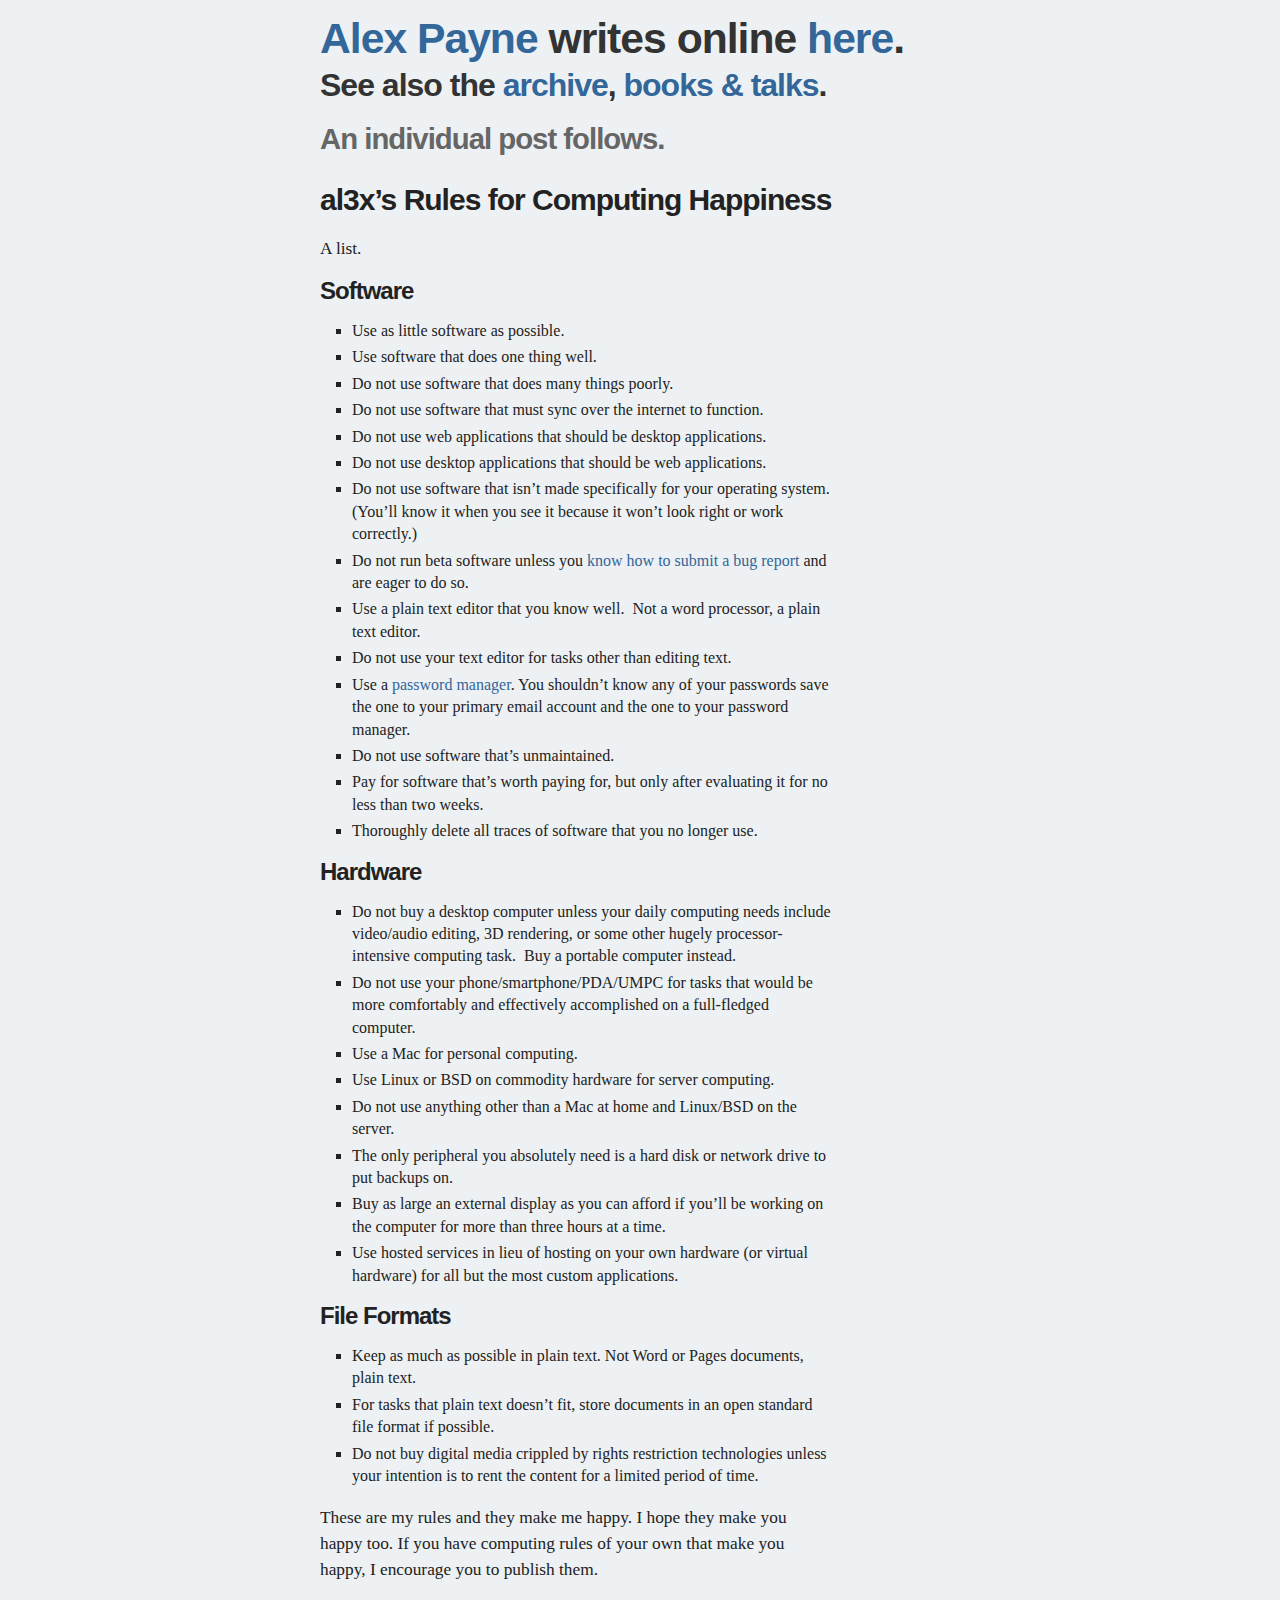
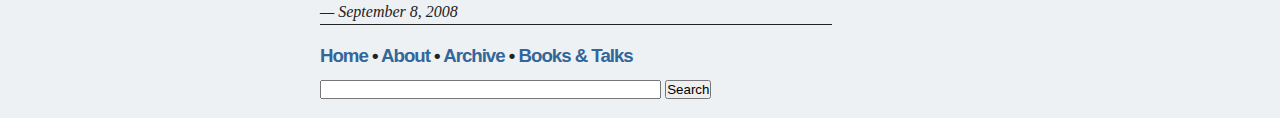
<file: greatreads/al3xs-rules-for-computing-happiness.html>
<!DOCTYPE html>
<html xmlns="http://www.w3.org/1999/xhtml" xml:lang="en" lang="en">
  <head>
    <script type="text/javascript">var _sf_startpt=(new Date()).getTime()</script>
    <meta content="text/html; charset=utf-8" http-equiv="Content-Type" />
    <meta content="en-us" http-equiv="Content-Language" />
    <meta content="The online writing of Alex Payne" name="description" />
    <link href="/favicon.ico" rel="shortcut icon" type="image/x-icon" />
    <link href="screen.css" media="screen, projection" rel="stylesheet" type="text/css" />
    <link rel="alternate" type="application/atom+xml" title="Alex Payne - Atom" href="/atom.xml" />
    <link href="http://www.clickpass.com/openid_server" rel="openid.server" />
    <link href="http://clickpass.com/public/al3x" rel="openid.delegate" />
    <title>Alex Payne &mdash; al3x's Rules for Computing Happiness</title>
  </head>
  <body>
    <header>
      <h1 id="title">
        <a href="/about.html" title="About">Alex Payne</a> writes online <a href="/" title="Home">here</a>.
      </h1>
      <h2 id="subtitle">
        See also the <a href="/archive.html" title="Archive">archive</a>,
        <a href="/books_talks.html">books & talks</a>.
      </h2>
    </header>
    <div id="wrapper">
      <h2 id="intro">An individual post follows.</h2>
<article class="post">
<h1>al3x&#8217;s Rules for Computing Happiness</h1>
<p>A list.</p>
<h2>Software</h2>
<ul>
	<li>Use as little software as possible.</li>
	<li>Use software that does one thing well.</li>
	<li>Do not use software that does many things poorly.</li>
	<li>Do not use software that must sync over the internet to function.</li>
	<li>Do not use web applications that should be desktop applications.</li>
	<li>Do not use desktop applications that should be web applications.</li>
	<li>Do not use software that isn&#8217;t made specifically for your operating system. (You&#8217;ll know it when you see it because it won&#8217;t look right or work correctly.)</li>
	<li>Do not run beta software unless you <a href="http://stevenf.com/archive/reporting-bugs-in-mac-os-x-apps.php">know how to submit a bug report</a> and are eager to do so.</li>
	<li>Use a plain text editor that you know well. &nbsp;Not a word processor, a plain text editor.</li>
	<li>Do not use your text editor for tasks other than editing text.</li>
	<li>Use a <a href="http://agilewebsolutions.com/products/1Password">password manager</a>. You shouldn&#8217;t know any of your passwords save the one to your primary email account and the one to your password manager.</li>
	<li>Do not use software that&#8217;s unmaintained.</li>
	<li>Pay for software that&#8217;s worth paying for, but only after evaluating it for no less than two weeks.</li>
	<li>Thoroughly delete all traces of software that you no longer use.</li>
</ul>
<h2>Hardware</h2>
<ul>
	<li>Do not buy a desktop computer unless your daily computing needs include video/audio editing, 3D rendering, or some other hugely processor-intensive computing task. &nbsp;Buy a portable computer instead.</li>
	<li>Do not use your phone/smartphone/<span class="caps">PDA</span>/<span class="caps">UMPC</span> for tasks that would be more comfortably and effectively accomplished on a full-fledged computer.</li>
	<li>Use a Mac for personal computing.</li>
	<li>Use Linux or <span class="caps">BSD</span> on commodity hardware for server computing.</li>
	<li>Do not use anything other than a Mac at home and Linux/<span class="caps">BSD</span> on the server.</li>
	<li>The only peripheral you absolutely need is a hard disk or network drive to put backups on.</li>
	<li>Buy as large an external display as you can afford if you&#8217;ll be working on the computer for more than three hours at a time.</li>
	<li>Use hosted services in lieu of hosting on your own hardware (or virtual hardware) for all but the most custom applications.</li>
</ul>
<h2>File Formats</h2>
<ul>
	<li>Keep as much as possible in plain text. Not Word or Pages documents, plain text.</li>
	<li>For tasks that plain text doesn&#8217;t fit, store documents in an open standard file format if possible.</li>
	<li>Do not buy digital media crippled by rights restriction technologies unless your intention is to rent the content for a limited period of time.</li>
</ul>
<p>These are my rules and they make me happy. I hope they make you happy too. If you have computing rules of your own that make you happy, I encourage you to publish them.</p>
<time class="signoff" datetime="2008-09-08">
  &mdash; September  8, 2008
</time>
</article>

      <footer id="footer">
        <a href="/" title="Home">Home</a> &bull;
        <a href="/about.html" title="About the author and site">About</a> &bull;
        <a href="/archive.html" title="Archived writing">Archive</a> &bull;
        <a href="/books_talks.html" title="Books and talks">Books & Talks</a>
        <form action="https://www.google.com/cse" id="cse-search-box">
          <div>
            <input type="hidden" name="cx" value="000652178004161548235:gnplrkdmhbu" />
            <input type="hidden" name="ie" value="UTF-8" />
            <input type="text" name="q" size="40" />
            <input type="submit" name="sa" value="Search" />
          </div>
        </form>
      </footer>
    </div>
  </body>
</html>
</file>
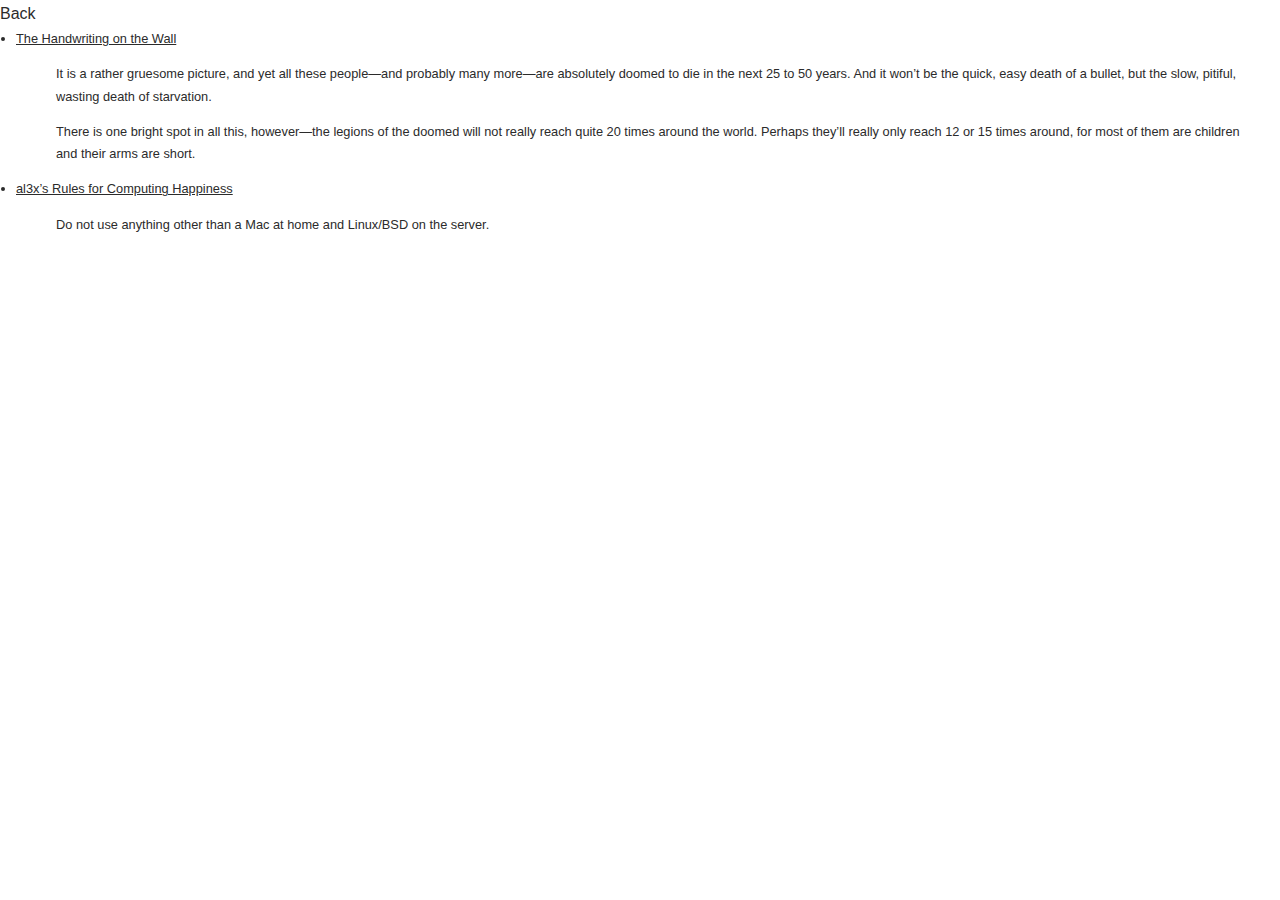
<file: greatreads/greatreads.html>
<html lang="en">
	<head>
		<link rel="shortcut icon" href="/favicon.ico" />
		<link rel="stylesheet" type="text/css" href="/main.css" />
		<meta charset="utf-8">
		<meta name="viewport" content="width=device-width">
		<title>Kyle O&rsquo;Brien - Great Reads</title>
	</head>
	<body>
		<p>Back</p>
		<ul>
			<li>
				<p><a href="http://www.aaronsw.com/weblog/handwritingwall"</a>The Handwriting on the Wall</a></p>
				<blockquote>
					<p>It is a rather gruesome picture, and yet all these people—and probably many more—are absolutely doomed to die in the next 25 to 50 years. And it won’t be the quick, easy death of a bullet, but the slow, pitiful, wasting death of starvation.</p>
					<p>There is one bright spot in all this, however—the legions of the doomed will not really reach quite 20 times around the world. Perhaps they’ll really only reach 12 or 15 times around, for most of them are children and their arms are short.</p>
				</blockquote>
			</li>
			<li>
				<p><a href="https://al3x.net/2008/09/08/al3xs-rules-for-computing-happiness.html">al3x’s Rules for Computing Happiness</a></p>
				<blockquote><p>Do not use anything other than a Mac at home and Linux/BSD on the server.</p></blockquote>
			</li>
		</ul>
	</body>
</html>
</file>
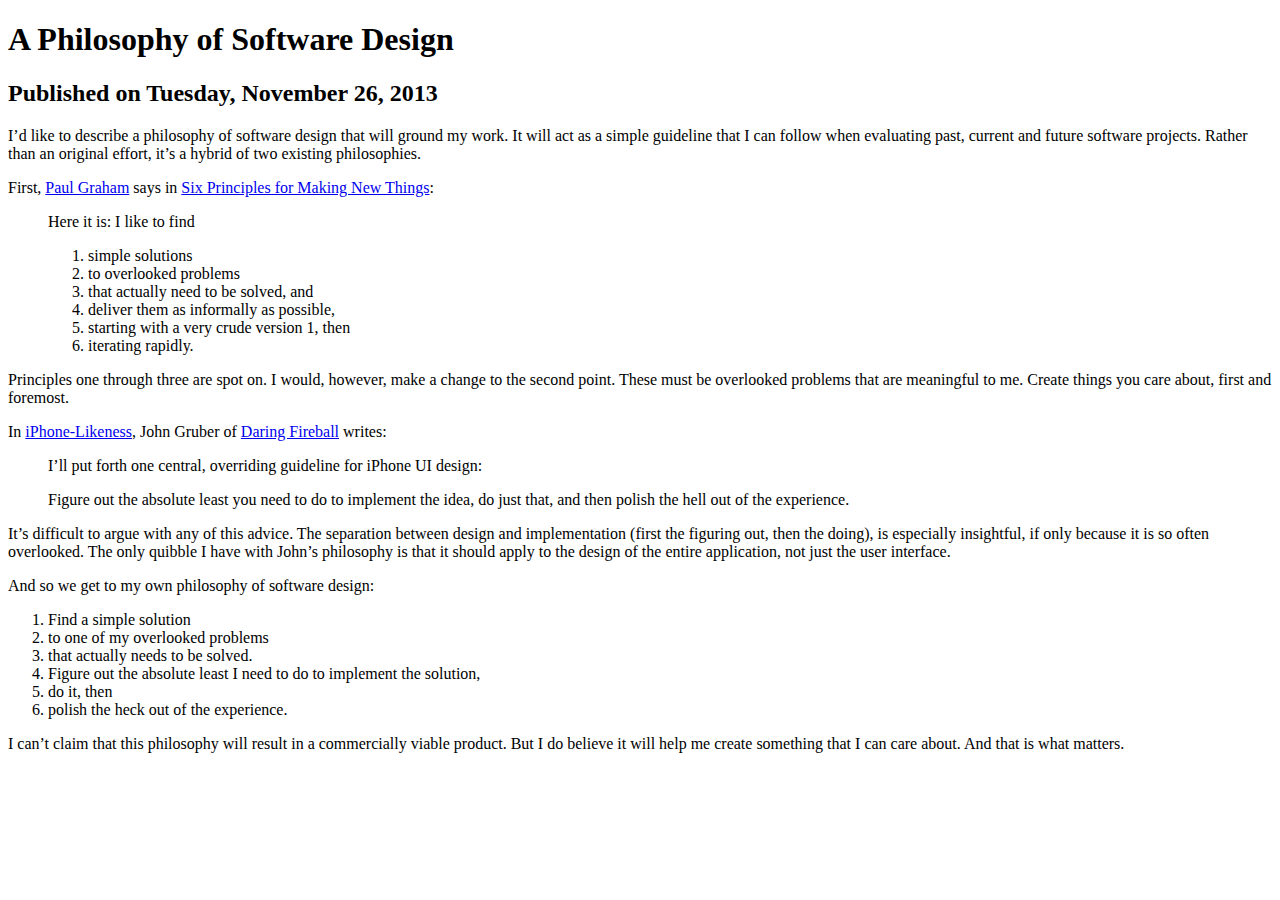
<file: words/philosophy.html>
<!DOCTYPE html>
<html>
<head>
	<meta charset="utf-8"/>
	<meta name="creator" content="Marked.app"/>
</head>
<body>
<h1 id="aphilosophyofsoftwaredesign">A Philosophy of Software Design</h1>

<h2 id="publishedontuesdaynovember262013">Published on Tuesday, November 26, 2013</h2>

<p>I&#8217;d like to describe a philosophy of software design that will ground my work. It will act as a simple guideline that I can follow when evaluating past, current and future software projects. Rather than an original effort, it&#8217;s a hybrid of two existing philosophies.</p>

<p>First, <a href="http://www.paulgraham.com">Paul Graham</a> says in <a href="http://www.paulgraham.com/newthings.html">Six Principles for Making New Things</a>:</p>

<blockquote>
<p>Here it is: I like to find</p>

<ol>
<li>simple solutions</li>
<li>to overlooked problems</li>
<li>that actually need to be solved, and</li>
<li>deliver them as informally as possible,</li>
<li>starting with a very crude version 1, then</li>
<li>iterating rapidly.</li>
</ol>
</blockquote>

<p>Principles one through three are spot on. I would, however, make a change to the second point. These must be overlooked problems that are meaningful to me. Create things you care about, first and foremost.</p>

<p>In <a href="http://daringfireball.net/2008/11/iphone_likeness">iPhone-Likeness</a>, John Gruber of <a href="http://daringfireball.net">Daring Fireball</a> writes:</p>

<blockquote>
<p>I’ll put forth one central, overriding guideline for iPhone UI design:</p>

<p>Figure out the absolute least you need to do to implement the
idea, do just that, and then polish the hell out of the experience.</p>
</blockquote>

<p>It&#8217;s difficult to argue with any of this advice. The separation between design and implementation (first the figuring out, then the doing), is especially insightful, if only because it is so often overlooked. The only quibble I have with John&#8217;s philosophy is that it should apply to the design of the entire application, not just the user interface. </p>

<p>And so we get to my own philosophy of software design:</p>

<ol>
<li>Find a simple solution</li>
<li>to one of my overlooked problems</li>
<li>that actually needs to be solved.</li>
<li>Figure out the absolute least I need to do to implement the solution,</li>
<li>do it, then</li>
<li>polish the heck out of the experience.</li>
</ol>

<p>I can&#8217;t claim that this philosophy will result in a commercially viable product. But I do believe it will help me create something that I can care about. And that is what matters.</p>
</body>
</html>
</file>
<file: css/default.css>
blockquote {
    font-style: italic;
}

html {
    background-color: #1b1b1e;
    color: white;
    font-family: helvetica, arial, sans-serif;
}

section {
    margin-top: 2.5em;
}

h1 {
    background-color: #e83f6f;
    color: #1b1b1e;
    display: inline-block;
    font-family: futura;
    font-size: 1.5em;
    font-weight: normal;
    padding: 0em 0.5em 0em 0.5em;
}

ul, ol {
    font-size: 1em;
    line-height: 1.66em;
}

a {
    color: white;
}

a:hover {
    color: white;
}

footer {
    margin: 3em 0em 0.5em 0em;
    text-align: center;
}

header > p {
    font-family: futura;
    font-size: 1.75em;
}

.container {
    margin: 0em auto;
    max-width: 640px;
}

#projects {
    background-color: #2274a5;
}

#here {
    background-color: #ffbf00;
}

#elsewhere {
    background-color: #e83f6f;
}

#contact {
    background-color: #32936f;
}
</file>
<file: css/main.css>
body {
	font-family: "futura";
	text-align: center;
}

footer {
	font-size: 0.75rem;
	margin-top: 5rem;
}

section {
	margin-top: 5rem;
	margin-bottom: 0.5rem;
}

#container {
	padding: 5rem 0rem 1.5rem 0rem;
}

#currently {
	font-style: italic;
}

.list_of_links {
	display: block;
	list-style: none inside;
	padding-left: 0;
}

#headshot {
	border-radius: 50%;
	border: 0.25rem solid black;
	display: block;
	margin-left: auto;
	margin-right: auto;
	width: 33%
}

#summary {
	font-size: 1em;
	text-align: center;
}

a:link {
	color: black;
}

a:visited {
	color: black;
}

a:hover {
	color: black;
}

a:active {
	color: black;
}
</file>
<file: main.css>
html, body
{
	background-color: white;
	color: #2B2B2B;
	font-family: "Avenir Next", Avenir, "Helvetica Neue", Helvetica, Arial, sans-serif;
	line-height: 1.75;
	margin: 0;
	min-width: 320px;
	text-rendering: optimizeLegibility;
}

h1
{
	color: black;
	font-size: 1.25em;
	font-weight: 600;
	margin-top: 0.5em;
}

img
{
	max-width: 100%;
	height: auto;
}

ul, ol
{
	margin-top: -1em;
	padding-left: 1em;
}

li
{
	font-size: 0.8em;
}

footer
{
	text-align: center;
}

a:link, a:visited, a:active, a:hover
{
	color: #2B2B2B;
}

#hero_background
{
	background-color: #1F1F21;
	border-bottom: 4px solid #4A4A4A;
}

#hero_content
{
	color: white;
	margin: 0 auto 0 auto;
	max-width: 50em;
	min-width: 320px;
	overflow: auto;
	padding: 1em 0.5em 0 0.5em;
}

#hero_content a:link,
#hero_content a:visited,
#hero_content a:active,
#hero_content a:hover
{
	color: white;
}

#hero_content_left
{
	float: left;
	max-width: 25%;
}

#hero_content_right
{	
	float: right;
	padding: 0 2.5% 0 2.5%;
	max-width: 70%;
}

#hero_name
{
	font-family: Futura, Verdana, sans-serif;
	font-size: 1.5em;
	font-variant: small-caps;
	font-weight: normal;
}

#hero_description
{
	font-size: 1.75em;
	margin-top: -0.5em;
	margin-left: 0.14em;
}

#main_content
{
	clear: both;
	font-size: 1.75em;
	margin: 0 auto 0 auto;
	max-width: 25em;
	min-width: 320px;
	padding: 0 0.25em 0 0.25em;
}

#main_content p
{
	margin: 0;
}

#contact_list li,
#elsewhere_list li
{
	list-style: none;
}

.fa-envelope
{
	color: #FF2A68;
}

.fa-twitter
{
	color: #34AADC;
}

.fa-phone
{
	color: #FF9500;
}

.fa-map-marker
{
	color: #0BD318;
}

.fa-github
{
	color: #C643FC;
}

.fa-stack-overflow
{
	color: #1D62F0;
}

.fa-plus
{
	color: #FF1300;
}

.fa-thumb-tack
{
	color: #FFCC00;
}

#code_list li
{
	margin-bottom: 1em;
}
</file>
<file: v16/css/skeleton.css>
/*
* Skeleton V2.0.4
* Copyright 2014, Dave Gamache
* www.getskeleton.com
* Free to use under the MIT license.
* http://www.opensource.org/licenses/mit-license.php
* 12/29/2014
*/


/* Table of contents
––––––––––––––––––––––––––––––––––––––––––––––––––
- Grid
- Base Styles
- Typography
- Links
- Buttons
- Forms
- Lists
- Code
- Tables
- Spacing
- Utilities
- Clearing
- Media Queries
*/


/* Grid
–––––––––––––––––––––––––––––––––––––––––––––––––– */
.container {
  position: relative;
  width: 100%;
  max-width: 840px;
  margin: 20px auto;
  padding: 0 20px;
  box-sizing: border-box; }
.column,
.columns {
  width: 100%;
  float: left;
  box-sizing: border-box; }

/* For devices larger than 400px */
@media (min-width: 400px) {
  .container {
    width: 85%;
    padding: 0; }
}

/* For devices larger than 550px */
@media (min-width: 550px) {
  .container {
    width: 80%; }
  .column,
  .columns {
    margin-left: 4%; }
  .column:first-child,
  .columns:first-child {
    margin-left: 0; }

  .one.column,
  .one.columns                    { width: 4.66666666667%; }
  .two.columns                    { width: 13.3333333333%; }
  .three.columns                  { width: 22%;            }
  .four.columns                   { width: 30.6666666667%; }
  .five.columns                   { width: 39.3333333333%; }
  .six.columns                    { width: 48%;            }
  .seven.columns                  { width: 56.6666666667%; }
  .eight.columns                  { width: 65.3333333333%; }
  .nine.columns                   { width: 74.0%;          }
  .ten.columns                    { width: 82.6666666667%; }
  .eleven.columns                 { width: 91.3333333333%; }
  .twelve.columns                 { width: 100%; margin-left: 0; }

  .one-third.column               { width: 30.6666666667%; }
  .two-thirds.column              { width: 65.3333333333%; }

  .one-half.column                { width: 48%; }

  /* Offsets */
  .offset-by-one.column,
  .offset-by-one.columns          { margin-left: 8.66666666667%; }
  .offset-by-two.column,
  .offset-by-two.columns          { margin-left: 17.3333333333%; }
  .offset-by-three.column,
  .offset-by-three.columns        { margin-left: 26%;            }
  .offset-by-four.column,
  .offset-by-four.columns         { margin-left: 34.6666666667%; }
  .offset-by-five.column,
  .offset-by-five.columns         { margin-left: 43.3333333333%; }
  .offset-by-six.column,
  .offset-by-six.columns          { margin-left: 52%;            }
  .offset-by-seven.column,
  .offset-by-seven.columns        { margin-left: 60.6666666667%; }
  .offset-by-eight.column,
  .offset-by-eight.columns        { margin-left: 69.3333333333%; }
  .offset-by-nine.column,
  .offset-by-nine.columns         { margin-left: 78.0%;          }
  .offset-by-ten.column,
  .offset-by-ten.columns          { margin-left: 86.6666666667%; }
  .offset-by-eleven.column,
  .offset-by-eleven.columns       { margin-left: 95.3333333333%; }

  .offset-by-one-third.column,
  .offset-by-one-third.columns    { margin-left: 34.6666666667%; }
  .offset-by-two-thirds.column,
  .offset-by-two-thirds.columns   { margin-left: 69.3333333333%; }

  .offset-by-one-half.column,
  .offset-by-one-half.columns     { margin-left: 52%; }

}


/* Base Styles
–––––––––––––––––––––––––––––––––––––––––––––––––– */
/* NOTE
html is set to 62.5% so that all the REM measurements throughout Skeleton
are based on 10px sizing. So basically 1.5rem = 15px :) */
html {
  font-size: 62.5%; }
body {
  font-size: 1.5em; /* currently ems cause chrome bug misinterpreting rems on body element */
  line-height: 1.5;
  font-weight: 500;
font-family: "Avenir Next", "Avenir", "HelveticaNeue", "Helvetica Neue", "Helvetica", "Arial", sans-serif;
  background-color: #282828;
  color: #E8E8E8; }


/* Typography
–––––––––––––––––––––––––––––––––––––––––––––––––– */
h1, h2, h3, h4, h5, h6 {
  margin-top: 4rem;
  margin-bottom: 1rem;
  font-weight: 500; }
h1 { font-size: 3.0rem;
     line-height: 1.2;
     letter-spacing: -.1rem;
}
h2 { font-size: 2.25rem;
     line-height: 1.2;
     letter-spacing: -.1rem;
 }
h3 { font-size: 3.0rem; line-height: 1.3;  letter-spacing: -.1rem; }
h4 { font-size: 2.4rem; line-height: 1.35; letter-spacing: -.08rem; }
h5 { font-size: 1.8rem; line-height: 1.5;  letter-spacing: -.05rem; }
h6 { font-size: 1.5rem; line-height: 1.6;  letter-spacing: 0; }

/* Larger than phablet */
@media (min-width: 550px) {
  h1 { font-size: 4.8rem; }
  h2 { font-size: 3.0rem; }
  h3 { font-size: 3.6rem; }
  h4 { font-size: 3.0rem; }
  h5 { font-size: 2.4rem; }
  h6 { font-size: 1.5rem; }

  /* Kyle */
  body { font-size: 1.75em;}
}

p {
  margin-top: 0; }


/* Links
–––––––––––––––––––––––––––––––––––––––––––––––––– */
a {
  color: #F7CA88; }
a:hover {
  color: #0FA0CE; }


/* Buttons
–––––––––––––––––––––––––––––––––––––––––––––––––– */
.button,
button,
input[type="submit"],
input[type="reset"],
input[type="button"] {
  display: inline-block;
  height: 38px;
  padding: 0 30px;
  color: #555;
  text-align: center;
  font-size: 11px;
  font-weight: 600;
  line-height: 38px;
  letter-spacing: .1rem;
  text-transform: uppercase;
  text-decoration: none;
  white-space: nowrap;
  background-color: transparent;
  border-radius: 4px;
  border: 1px solid #bbb;
  cursor: pointer;
  box-sizing: border-box; }
.button:hover,
button:hover,
input[type="submit"]:hover,
input[type="reset"]:hover,
input[type="button"]:hover,
.button:focus,
button:focus,
input[type="submit"]:focus,
input[type="reset"]:focus,
input[type="button"]:focus {
  color: #333;
  border-color: #888;
  outline: 0; }
.button.button-primary,
button.button-primary,
input[type="submit"].button-primary,
input[type="reset"].button-primary,
input[type="button"].button-primary {
  color: #FFF;
  background-color: #33C3F0;
  border-color: #33C3F0; }
.button.button-primary:hover,
button.button-primary:hover,
input[type="submit"].button-primary:hover,
input[type="reset"].button-primary:hover,
input[type="button"].button-primary:hover,
.button.button-primary:focus,
button.button-primary:focus,
input[type="submit"].button-primary:focus,
input[type="reset"].button-primary:focus,
input[type="button"].button-primary:focus {
  color: #FFF;
  background-color: #1EAEDB;
  border-color: #1EAEDB; }


/* Forms
–––––––––––––––––––––––––––––––––––––––––––––––––– */
input[type="email"],
input[type="number"],
input[type="search"],
input[type="text"],
input[type="tel"],
input[type="url"],
input[type="password"],
textarea,
select {
  height: 38px;
  padding: 6px 10px; /* The 6px vertically centers text on FF, ignored by Webkit */
  background-color: #fff;
  border: 1px solid #D1D1D1;
  border-radius: 4px;
  box-shadow: none;
  box-sizing: border-box; }
/* Removes awkward default styles on some inputs for iOS */
input[type="email"],
input[type="number"],
input[type="search"],
input[type="text"],
input[type="tel"],
input[type="url"],
input[type="password"],
textarea {
  -webkit-appearance: none;
     -moz-appearance: none;
          appearance: none; }
textarea {
  min-height: 65px;
  padding-top: 6px;
  padding-bottom: 6px; }
input[type="email"]:focus,
input[type="number"]:focus,
input[type="search"]:focus,
input[type="text"]:focus,
input[type="tel"]:focus,
input[type="url"]:focus,
input[type="password"]:focus,
textarea:focus,
select:focus {
  border: 1px solid #33C3F0;
  outline: 0; }
label,
legend {
  display: block;
  margin-bottom: .5rem;
  font-weight: 600; }
fieldset {
  padding: 0;
  border-width: 0; }
input[type="checkbox"],
input[type="radio"] {
  display: inline; }
label > .label-body {
  display: inline-block;
  margin-left: .5rem;
  font-weight: normal; }


/* Lists
–––––––––––––––––––––––––––––––––––––––––––––––––– */
ul {
  list-style: square inside; }
ol {
  list-style: decimal inside; }
ol, ul {
  padding-left: 0.75rem;
  margin-top: 0; }
ul ul,
ul ol,
ol ol,
ol ul {
  margin: 1.5rem 0 1.5rem 3rem;
  font-size: 90%; }
li {
  margin-bottom: 1rem; }


/* Code
–––––––––––––––––––––––––––––––––––––––––––––––––– */
code {
  padding: .2rem .5rem;
  margin: 0 .2rem;
  font-size: 90%;
  white-space: nowrap;
  background: #F1F1F1;
  border: 1px solid #E1E1E1;
  border-radius: 4px; }
pre > code {
  display: block;
  padding: 1rem 1.5rem;
  white-space: pre; }


/* Tables
–––––––––––––––––––––––––––––––––––––––––––––––––– */
th,
td {
  padding: 12px 15px;
  text-align: left;
  border-bottom: 1px solid #E1E1E1; }
th:first-child,
td:first-child {
  padding-left: 0; }
th:last-child,
td:last-child {
  padding-right: 0; }


/* Spacing
–––––––––––––––––––––––––––––––––––––––––––––––––– */
button,
.button {
  margin-bottom: 1rem; }
input,
textarea,
select,
fieldset {
  margin-bottom: 1.5rem; }
pre,
blockquote,
dl,
figure,
table,
p,
ul,
ol,
form {
  margin-bottom: 2.5rem; }
footer {
  margin-top: 10rem;
}

/* Utilities
–––––––––––––––––––––––––––––––––––––––––––––––––– */
.u-full-width {
  width: 100%;
  box-sizing: border-box; }
.u-max-full-width {
  max-width: 100%;
  box-sizing: border-box; }
.u-pull-right {
  float: right; }
.u-pull-left {
  float: left; }


/* Misc
–––––––––––––––––––––––––––––––––––––––––––––––––– */
hr {
  margin-top: 3rem;
  margin-bottom: 3.5rem;
  border-width: 0;
  border-top: 1px solid #E1E1E1; }


/* Clearing
–––––––––––––––––––––––––––––––––––––––––––––––––– */

/* Self Clearing Goodness */
.container:after,
.row:after,
.u-cf {
  content: "";
  display: table;
  clear: both; }


/* Media Queries
–––––––––––––––––––––––––––––––––––––––––––––––––– */
/*
Note: The best way to structure the use of media queries is to create the queries
near the relevant code. For example, if you wanted to change the styles for buttons
on small devices, paste the mobile query code up in the buttons section and style it
there.
*/


/* Larger than mobile */
@media (min-width: 400px) {}

/* Larger than phablet (also point when grid becomes active) */
@media (min-width: 550px) {}

/* Larger than tablet */
@media (min-width: 750px) {}

/* Larger than desktop */
@media (min-width: 1000px) {}

/* Larger than Desktop HD */
@media (min-width: 1200px) {}

/* custom */

footer {
	text-align: center;
}
</file>
<file: greatreads/screen.css>
/* elements */
* {
  margin: 0;
  padding: 0;
}

body {
  background-color: #edf1f3;
  color: #222;
  font-family: 'Times New Roman', 'Times', serif;
  line-height: 1.4em;
  margin: 20px auto 18px 25%;
}

a:link {
  color: #336699;
  text-decoration: none;
}
a:visited {
  color: #660000;
  text-decoration: none;
}
a:hover {
  color: #336699;
  text-decoration: underline;
}

a img { border-width: 0; }

blockquote {
  border-left: 1px solid #222;
  line-height: 18px;
  font-size: 11pt;
  font-style: italic;
  margin: 20px;
  padding-left: 10px;
}

code {
  font-family: 'DejaVu Sans Mono', 'Courier New', monospace;
  font-size: 12pt;
}

h1, h2, h3, #footer {
  font-family: 'Helvetica Neue', 'Helvetica', 'Arial', sans-serif;
  font-weight: bolder;
  letter-spacing: -1px;
}

h1 {
  font-size: 30px;
  line-height: 36px;
  margin-bottom: 18px;
}

h2 {
  font-size: 24px;
  line-height: 22px;
  margin-bottom: 18px;
}

h3 {
  font-size: 20px;
  line-height: 22px;
}

li { margin-bottom: 4px; }

p, ul, ol { margin-bottom: 18px; }

ul, ol {
  margin-left: 2em;
}

ul { list-style-type: square; }

/* html5 */
header, footer, nav, article { display: block; }

/* classes */
.book-cover {
  float: left;
  margin-right: 10px;
}

.fusiontext a, .fusiontext a:hover, .fusiontext a:visited {
  color: #222;
  text-decoration: none;
}

.post {
  border-bottom: 1px solid #222;
  margin-bottom: 20px;
}

.post p {
  font-size: 13pt;
  line-height: 26px;
}

.post .signoff {
  font-size: 12pt;
  font-style: italic;
  text-align: right;
}

/* ids */
#cse-search-box {
  margin-top: 10px;
}

#footer {
  font-size: 14pt;
}

#fusionad {
  float: right;
  margin: 75px 200px 0 10px;
  font-family: 'Helvetica Neue', 'Helvetica', 'Arial', sans-serif;
  font-size: 10pt;
  text-align: center;
  width: 150px;
}

#intro {
  color: #666;
  font-size: 22pt;
  margin-bottom: 24pt;
  margin-top: 24pt;
}

#subtitle, #title { color: #333; }

#subtitle {
  font-size: 24pt;
}

#title {
  font-size: 32pt;
}

#wrapper {
  max-width: 40em;
  min-width: 30em;
  width: 32em;
}
</file>
